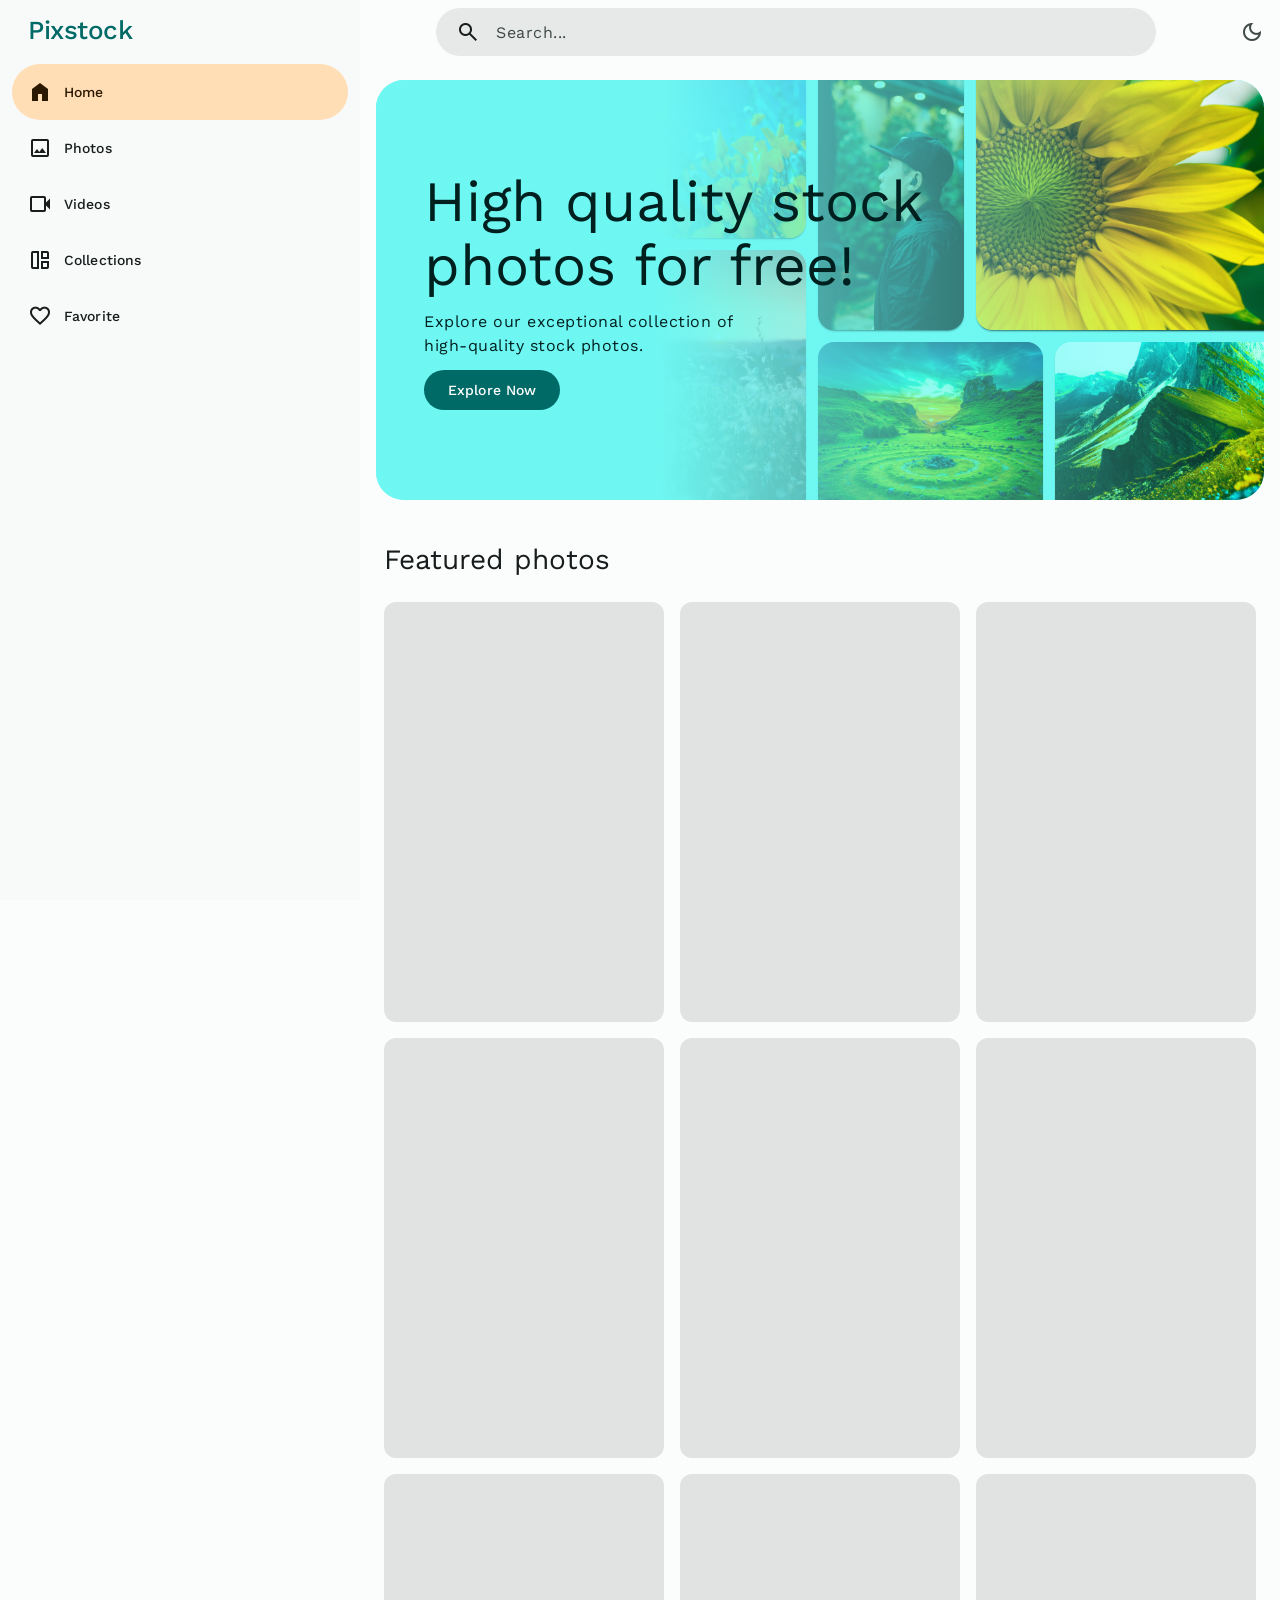
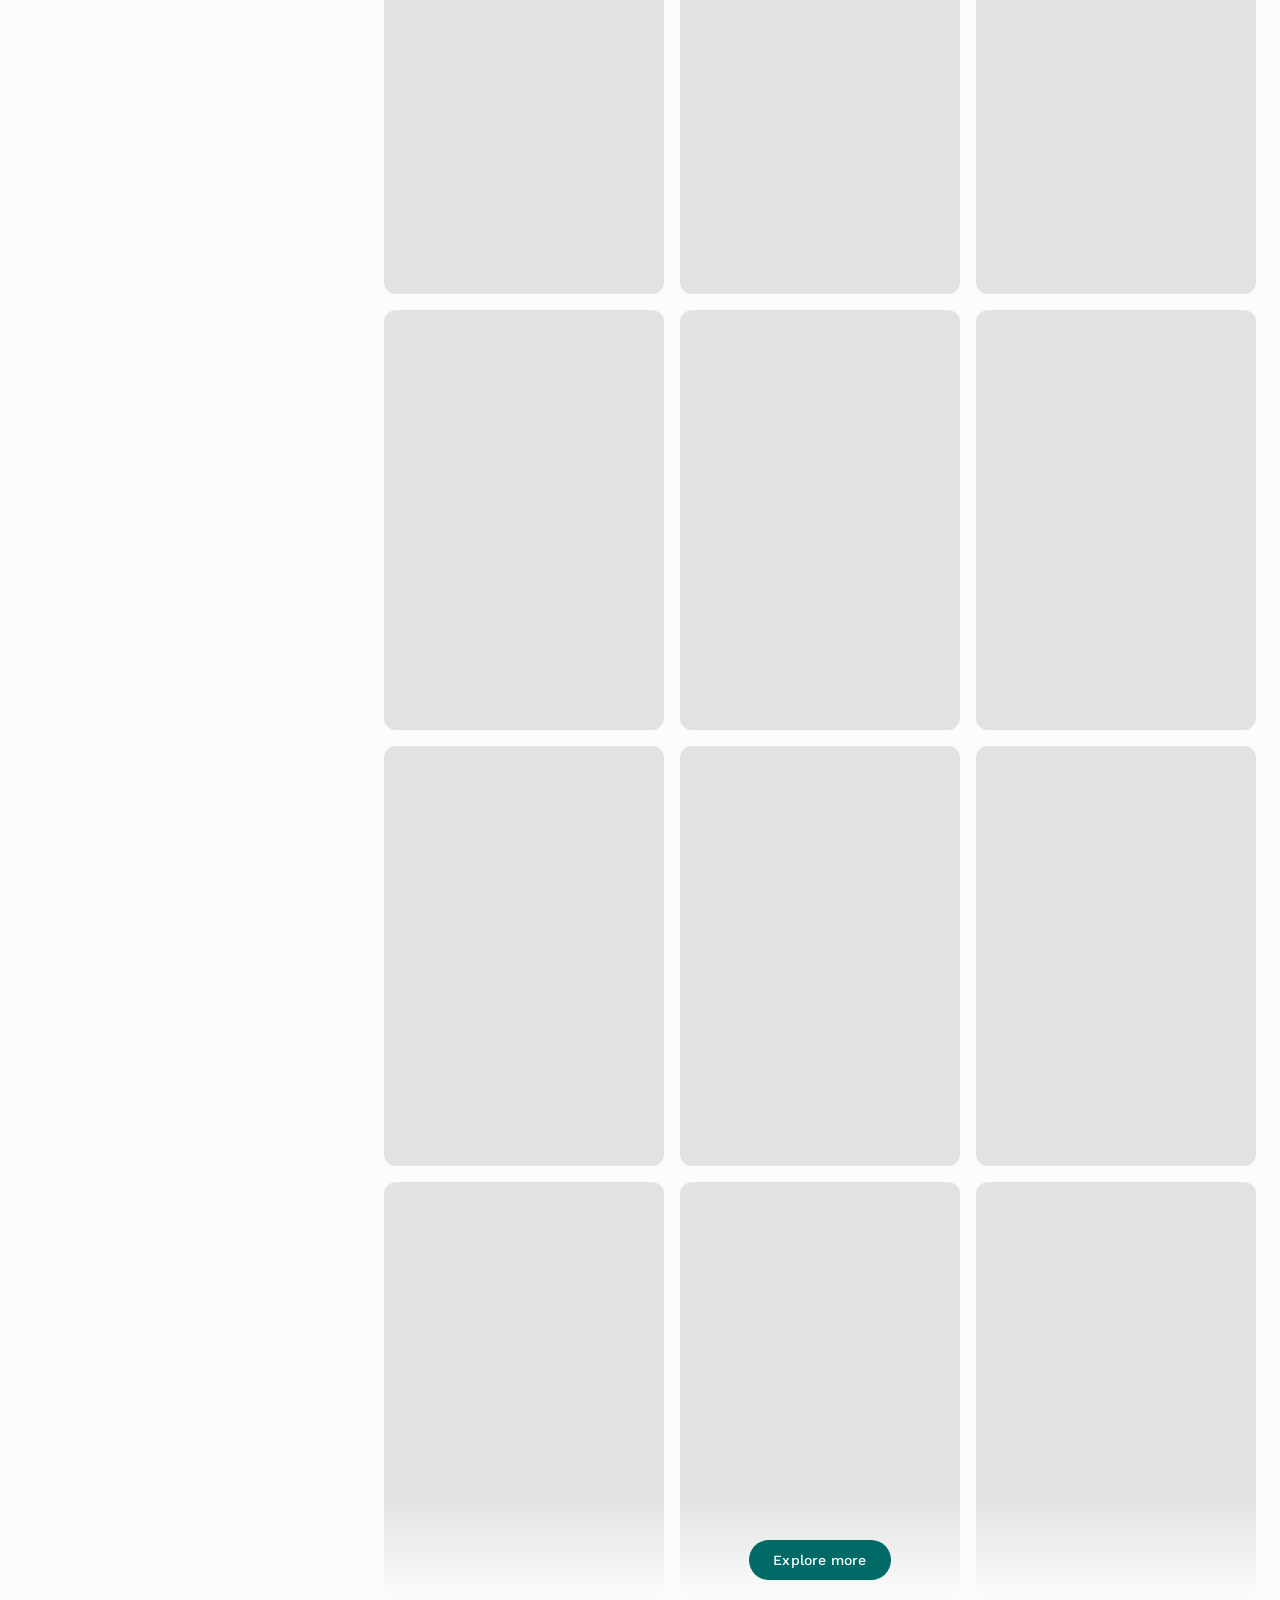
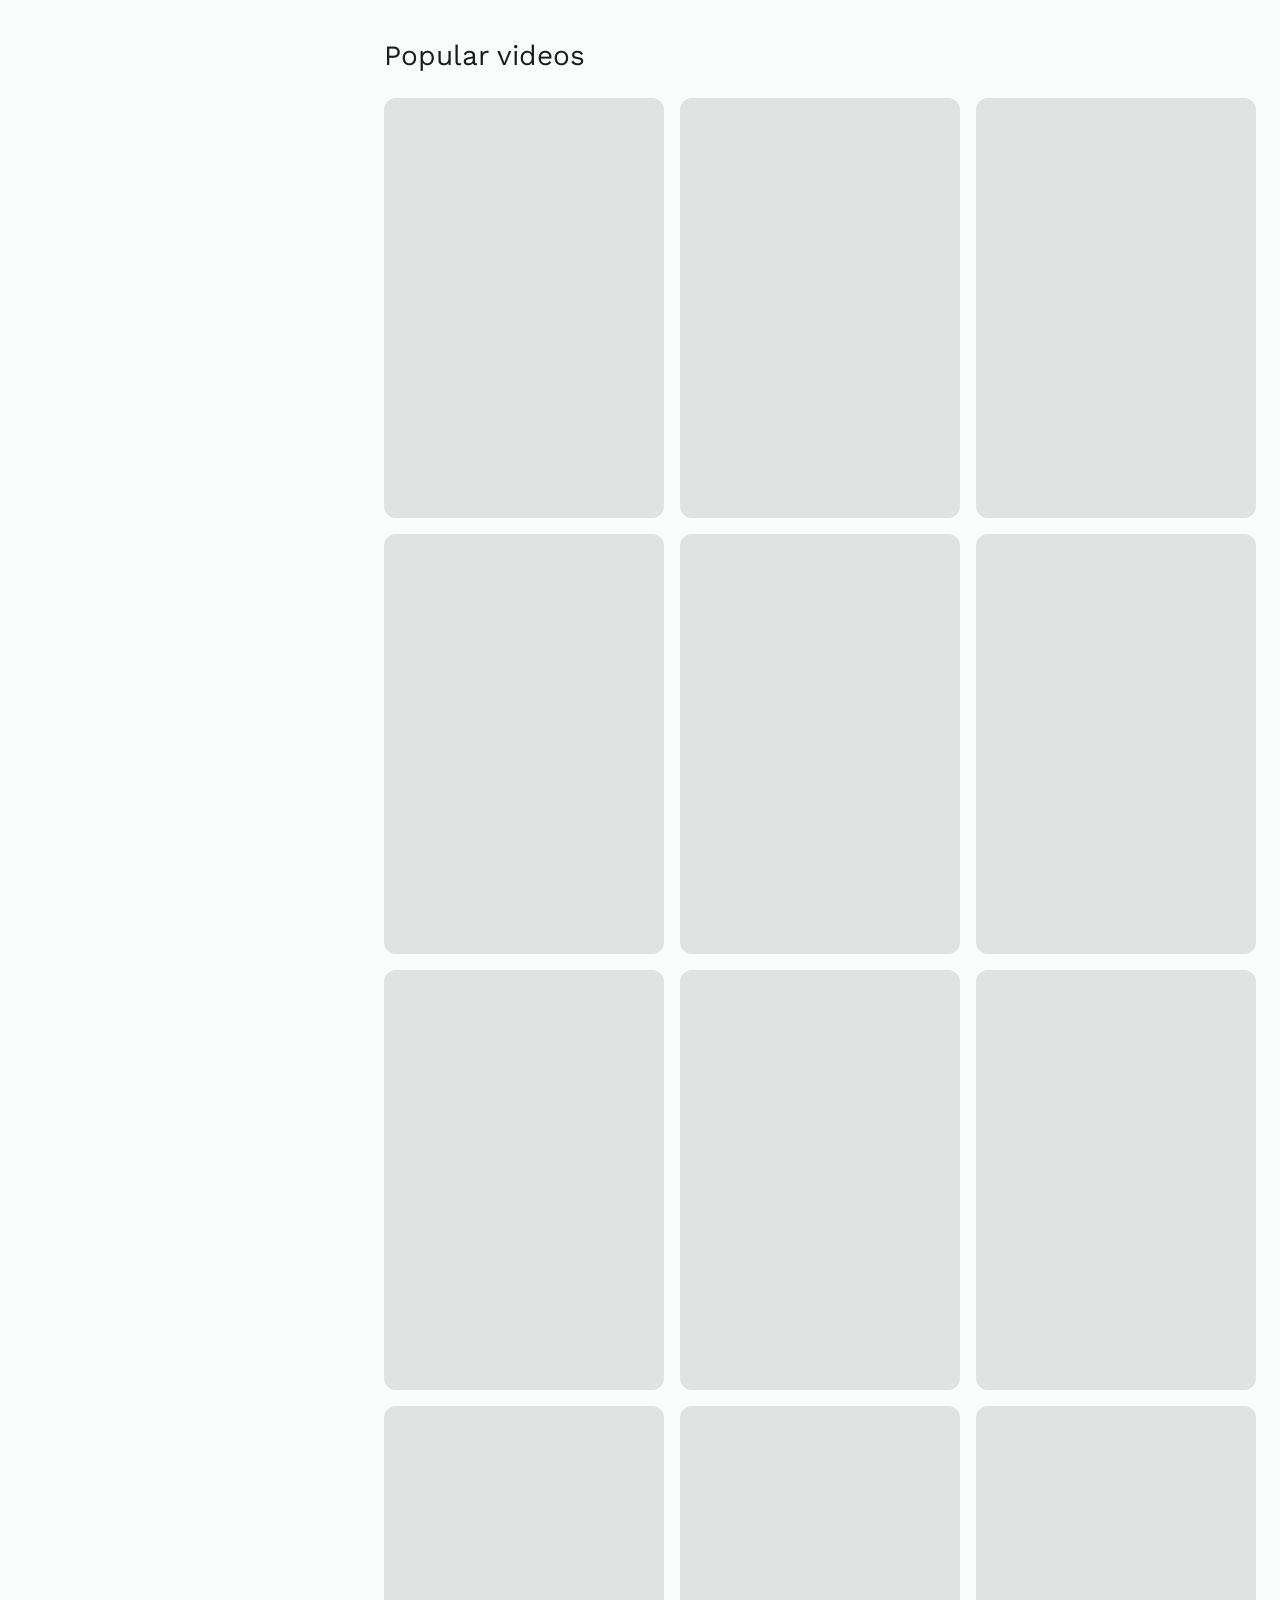
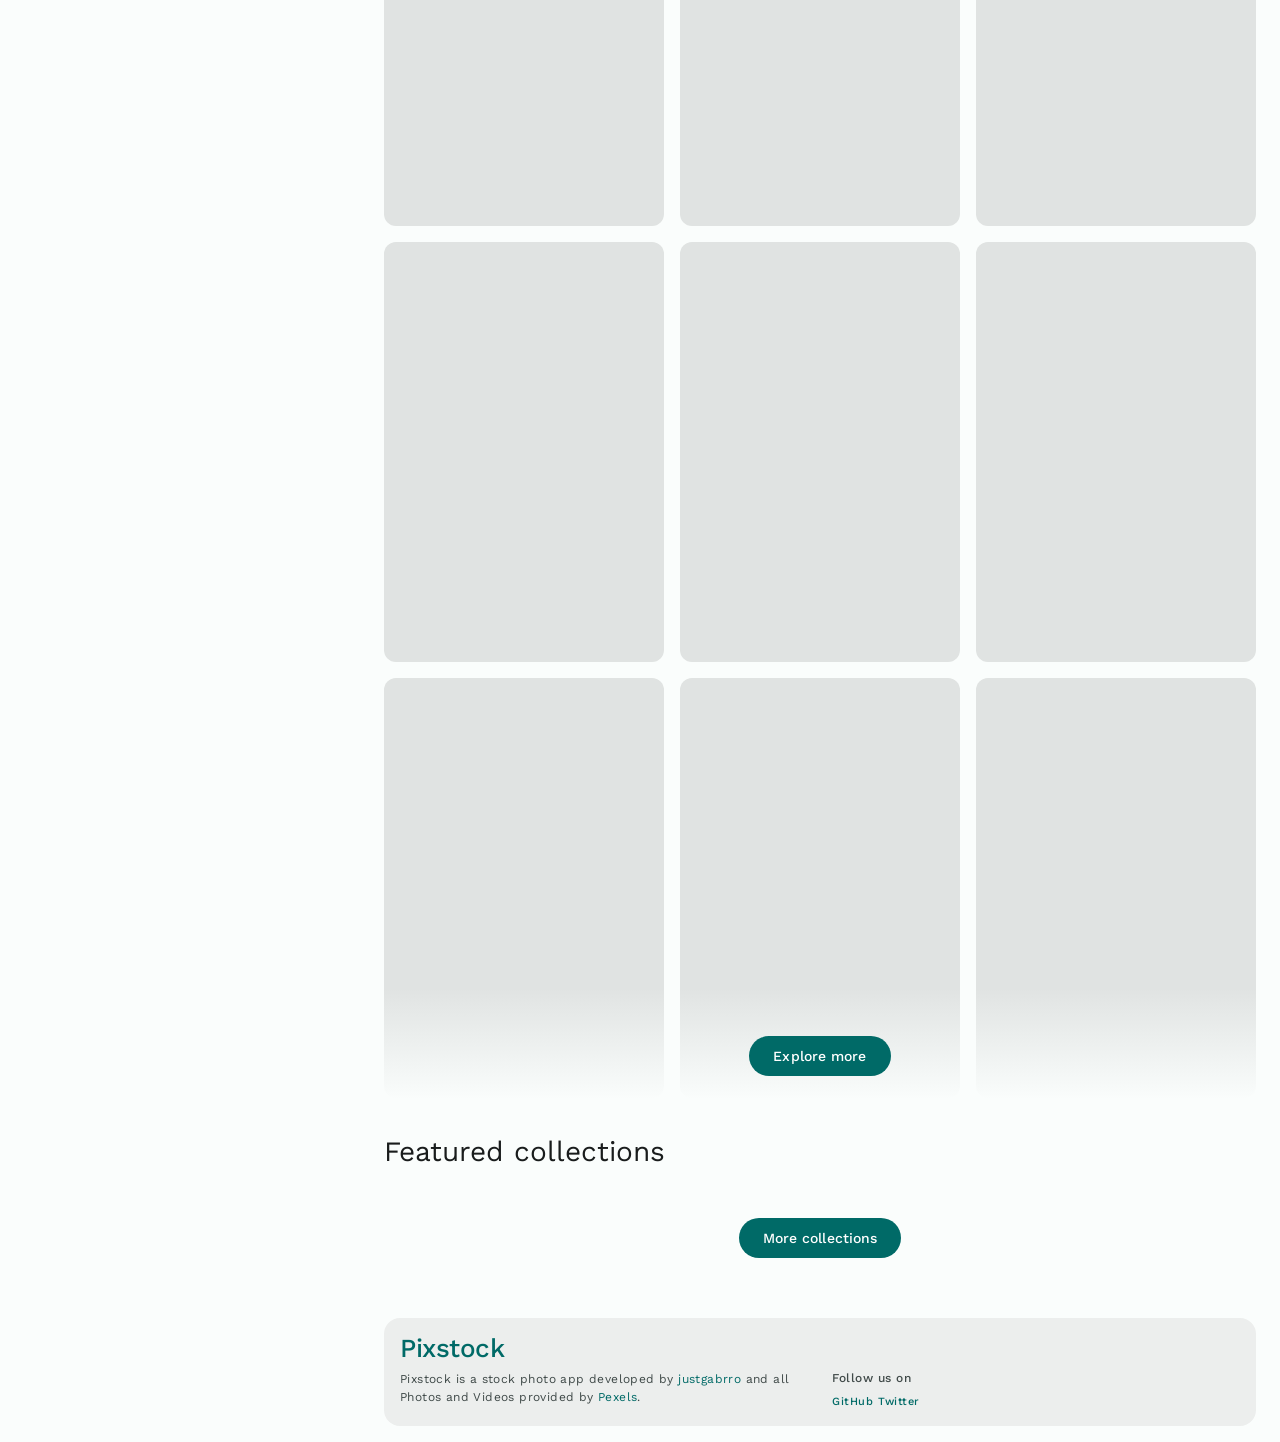
<file: index.html>
<!DOCTYPE html>
<html lang="en" data-theme="light">

<head>
  <meta charset="UTF-8">
  <meta name="viewport" content="width=device-width, initial-scale=1.0">

  <!-- 
    - primary meta tags
  -->
  <title>Pixstock - A large stock library</title>
  <meta name="title" content="Pixstock - A large stock library">
  <meta name="description" content="This is a stock photos app made by justgabrro">

  <!-- 
    - favicon
  -->
  <link rel="shortcut icon" href="./favicon.svg" type="image/svg+xml">

  <!-- 
    - theme js link
  -->
  <script src="./js/theme.js"></script>

  <!-- 
    - google font link
  -->
  <link rel="preconnect" href="https://fonts.googleapis.com">
  <link rel="preconnect" href="https://fonts.gstatic.com" crossorigin>
  <link href="https://fonts.googleapis.com/css2?family=Work+Sans:wght@400;500&display=swap" rel="stylesheet">

  <!-- 
    - material icon link
  -->
  <link rel="stylesheet"
    href="https://fonts.googleapis.com/css2?family=Material+Symbols+Outlined:opsz,wght,FILL,GRAD@24,400,0..1,0" />

  <!-- 
    - custom css link
  -->
  <link rel="stylesheet" href="./css/style.css">

  <!-- 
    - custom js link
  -->
  <script src="./js/global.js" type="module"></script>
  <script src="./js/app.js" type="module"></script>
  <script src="./js/search.js" type="module"></script>

</head>

<body>

  <!-- 
    - #HEADER
  -->

  <header class="top-app-bar" data-header>

    <button class="icon-btn" aria-label="Open menu" data-nav-toggler data-ripple>
      <span class="material-symbols-outlined" aria-hidden="true">menu</span>

      <div class="state-layer"></div>
    </button>

    <a href="/" class="logo">Pixstock</a>

    <div class="search-view" data-search-view>

      <div class="search-bar">

        <button class="icon-btn search-open" aria-label="Close search" data-search-toggler data-ripple>
          <span class="material-symbols-outlined" aria-hidden="true">arrow_back</span>

          <div class="state-layer"></div>
        </button>

        <div class="input-wrapper">
          <span class="material-symbols-outlined leading-icon" aria-hidden="true">search</span>

          <input type="search" name="search" placeholder="Search..." class="input-field body-large" autocomplete="off"
            data-search-field>
        </div>

        <button class="icon-btn" aria-label="Clear search" data-search-clear-btn data-ripple>
          <span class="material-symbols-outlined" aria-hidden="true">close</span>

          <div class="state-layer"></div>
        </button>

        <button class="icon-btn search-btn" aria-label="Submit search" data-search-toggler data-ripple data-search-btn>
          <span class="material-symbols-outlined" aria-hidden="true">search</span>

          <div class="state-layer"></div>
        </button>

        <div class="state-layer"></div>
      </div>

      <div class="search-view-content">

        <div class="btn-group" data-segment="search">

          <button class="btn-segment selected" data-ripple data-segment-btn data-segment-value="photos">
            <span class="material-symbols-outlined" aria-hidden="true">image</span>

            <span class="label-large text">Photos</span>

            <div class="state-layer"></div>
          </button>

          <button class="btn-segment" data-ripple data-segment-btn data-segment-value="videos">
            <span class="material-symbols-outlined" aria-hidden="true">videocam</span>

            <span class="label-large text">Videos</span>

            <div class="state-layer"></div>
          </button>

        </div>

        <div class="divider"></div>

        <div class="list" data-search-list></div>

      </div>

    </div>

    <button class="icon-btn search-open" aria-label="Open search" data-search-toggler data-ripple>
      <span class="material-symbols-outlined" aria-hidden="true">search</span>

      <div class="state-layer"></div>
    </button>

    <button class="icon-btn theme-btn" aria-label="Switch theme" data-theme-toggler data-ripple>
      <span class="material-symbols-outlined dark-icon" aria-hidden="true">dark_mode</span>

      <span class="material-symbols-outlined light-icon" aria-hidden="true">light_mode</span>

      <div class="state-layer"></div>
    </button>

  </header>





  <!-- 
    - #NAVIGATION
  -->

  <nav class="navigation" data-navigation>

    <div class="navigation-header">

      <button class="icon-btn" aria-label="Close menu" data-ripple data-nav-toggler>
        <span class="material-symbols-outlined" aria-hidden="true">arrow_back</span>

        <div class="state-layer"></div>
      </button>

      <a href="/" class="logo">Pixstock</a>

    </div>

    <ul class="drawer-list">

      <li class="drawer-item">

        <a href="/" class="drawer-link active" data-drawer-link>
          <span class="material-symbols-outlined leading-icon" aria-hidden="true">home</span>

          <span class="label-large">Home</span>

          <div class="state-layer"></div>
        </a>

      </li>

      <li class="drawer-item">

        <a href="./pages/photos/photos.html" class="drawer-link" data-drawer-link>
          <span class="material-symbols-outlined leading-icon" aria-hidden="true">image</span>
          <span class="label-large">Photos</span>

          <div class="state-layer"></div>
        </a>

      </li>

      <li class="drawer-item">

        <a href="./pages/videos/videos.html" class="drawer-link" data-drawer-link>
          <span class="material-symbols-outlined leading-icon" aria-hidden="true">videocam</span>

          <span class="label-large">Videos</span>

          <div class="state-layer"></div>
        </a>

      </li>

      <li class="drawer-item">

        <a href="./pages/collections/collection.html" class="drawer-link" data-drawer-link>
          <span class="material-symbols-outlined leading-icon" aria-hidden="true">auto_awesome_mosaic</span>

          <span class="label-large">Collections</span>

          <div class="state-layer"></div>
        </a>

      </li>

      <li class="drawer-item">

        <a href="./pages/favorite/favorite.html" class="drawer-link" data-drawer-link>
          <span class="material-symbols-outlined leading-icon" aria-hidden="true">favorite</span>

          <span class="label-large">Favorite</span>

          <div class="state-layer"></div>
        </a>

      </li>

    </ul>

  </nav>





  <!-- 
    - #SCRIM
  -->

  <div class="scrim" data-scrim data-nav-toggler></div>





  <main class="main">
    <article>

      <!-- 
        - #BANNER
      -->

      <section class="banner" aria-label="Banner">

        <div class="banner-card primary">

          <div class="card-content">

            <h3 class="headline-medium card-title">
              High quality stock photos for free!
            </h3>

            <p class="body-large card-text">
              Explore our exceptional collection of high-quality stock photos.
            </p>

            <a href="./pages/photos/photos.html" class="btn btn-primary" data-ripple>
              <span class="label-large text">Explore Now</span>

              <div class="state-layer"></div>
            </a>

          </div>

          <div class="card-grid">

            <div class="card-banner" style="grid-area: b1; background-image: url(./assets/images/photo-banner-1.jpg)">
            </div>

            <div class="card-banner" style="grid-area: b2; background-image: url(./assets/images/photo-banner-2.jpg)">
            </div>

            <div class="card-banner" style="grid-area: b3; background-image: url(./assets/images/photo-banner-3.jpg)">
            </div>

            <div class="card-banner" style="grid-area: b4; background-image: url(./assets/images/photo-banner-4.jpg)">
            </div>

            <div class="card-banner" style="grid-area: b5; background-image: url(./assets/images/photo-banner-5.jpg)">
            </div>

            <div class="card-banner" style="grid-area: b6; background-image: url(./assets/images/photo-banner-6.jpg)">
            </div>

          </div>

        </div>

        <div class="banner-card secondary">

          <div class="card-content">

            <h3 class="headline-medium card-title">
              Top rated stock Videos for free!
            </h3>

            <p class="body-large card-text">
              Our curated selection videos is sure to inspire and captivate.
            </p>

            <a href="./pages/videos/videos.html" class="btn btn-secondary" data-ripple>
              <span class="label-large text">Explore Now</span>

              <div class="state-layer"></div>
            </a>

          </div>

          <div class="card-grid">

            <div class="card-banner" style="grid-area: b1">
              <video class="video" width="360" height="420" loading="lazy" autoplay muted loop>
                <source src="./assets/videos/video-banner-1.mp4" type="video/mp4">
              </video>
            </div>

            <div class="card-banner" style="grid-area: b2">
              <video class="video" width="360" height="640" loading="lazy" autoplay muted loop>
                <source src="./assets/videos/video-banner-2.mp4" type="video/mp4">
              </video>
            </div>

            <div class="card-banner" style="grid-area: b3">
              <video class="video" width="480" height="360" loading="lazy" autoplay muted loop>
                <source src="./assets/videos/video-banner-3.mp4" type="video/mp4">
              </video>
            </div>

            <div class="card-banner" style="grid-area: b4">
              <video class="video" width="360" height="640" loading="lazy" autoplay muted loop>
                <source src="./assets/videos/video-banner-4.mp4" type="video/mp4">
              </video>
            </div>

            <div class="card-banner" style="grid-area: b5">
              <video class="video" width="640" height="360" loading="lazy" autoplay muted loop>
                <source src="./assets/videos/video-banner-5.mp4" type="video/mp4">
              </video>
            </div>

            <div class="card-banner" style="grid-area: b6">
              <video class="video" width="480" height="360" loading="lazy" autoplay muted loop>
                <source src="./assets/videos/video-banner-6.mp4" type="video/mp4">
              </video>
            </div>

          </div>

        </div>

        <div class="banner-card tertiary">

          <div class="card-content">

            <h3 class="headline-medium card-title">
              Best collections with best medias!
            </h3>

            <p class="body-large card-text">
              Discover a treasure trove of stunning images, captivating videos.
            </p>

            <a href="./pages/collections/collection.html" class="btn btn-tertiary" data-ripple>
              <span class="label-large text">Explore Now</span>

              <div class="state-layer"></div>
            </a>

          </div>

          <div class="card-grid">

            <div class="card-banner"
              style="grid-area: b1; background-image: url(./assets/images/collection-banner-1.jpg)">
            </div>

            <div class="card-banner" style="grid-area: b2">
              <video class="video" width="360" height="420" loading="lazy" autoplay muted loop>
                <source src="./assets/videos/collection-banner-2.mp4" type="video/mp4">
              </video>
            </div>

            <div class="card-banner"
              style="grid-area: b3; background-image: url(./assets/images/collection-banner-3.jpg)">
            </div>

            <div class="card-banner"
              style="grid-area: b4; background-image: url(./assets/images/collection-banner-4.jpg)">
            </div>

            <div class="card-banner" style="grid-area: b5">
              <video class="video" width="640" height="360" loading="lazy" autoplay muted loop>
                <source src="./assets/videos/collection-banner-5.mp4" type="video/mp4">
              </video>
            </div>

            <div class="card-banner" style="grid-area: b6">
              <video class="video" width="640" height="338" loading="lazy" autoplay muted loop>
                <source src="./assets/videos/collection-banner-6.mp4" type="video/mp4">
              </video>
            </div>

          </div>

        </div>

      </section>





      <!-- 
        - #FEATURED PHOTOS
      -->

      <section class="section featured-photo" aria-labelledby="featured-label">
        <div class="container">

          <h2 class="title-large section-title" id="featured-label">Featured photos</h2>

          <div class="media-grid" data-photo-grid></div>

          <div class="overlay-btn">
            <a href="./pages/photos/photos.html" class="btn btn-primary" data-ripple>
              <span class="label-large text">Explore more</span>

              <div class="state-layer"></div>
            </a>
          </div>

        </div>
      </section>





      <!-- 
        - #POPULAR VIDEOS
      -->

      <section class="section popular-video" aria-labelledby="popular-video-label">
        <div class="container">

          <h2 class="title-large section-title" id="popular-video-label">Popular videos</h2>

          <div class="media-grid" data-video-grid></div>

          <div class="overlay-btn">
            <a href="./pages/videos/videos.html" class="btn btn-primary" data-ripple>
              <span class="label-large text">Explore more</span>

              <div class="state-layer"></div>
            </a>
          </div>

        </div>
      </section>





      <!-- 
        - #COLLECTION
      -->

      <section class="section collection" aria-labelledby="collection-label">
        <div class="container">

          <h2 class="title-large section-title" id="collection-label">Featured collections</h2>

          <div class="collection-grid" data-collection-grid></div>

          <a href="./pages/collections/collection.html" class="btn btn-primary" data-ripple>
            <span class="label-large text">More collections</span>

            <div class="state-layer"></div>
          </a>

        </div>
      </section>

    </article>
  </main>





  <!-- 
    - #FOOTER
  -->

  <footer class="footer">
    <div class="container">

      <div class="footer-card">

        <div class="col">
          <a href="/" class="logo">Pixstock</a>

          <p class="text body-small">
            Pixstock is a stock photo app developed by <span class="color-primary">justgabrro</span> and all Photos
            and Videos provided by <a href="https://pexels.com" target="_blank" class="color-primary">Pexels</a>.
          </p>
        </div>

        <div class="col">

          <p class="title label-medium">Follow us on</p>

          <div class="social-list">

            <a href="https://github.com/JustGabrro" target="_blank" class="label-small color-primary">GitHub</a>

            <a href="https://x.com/JGabrro69833" target="_blank" class="label-small color-primary">Twitter</a>

          </div>

        </div>

      </div>

    </div>
  </footer>


</body>

</html>
</file>
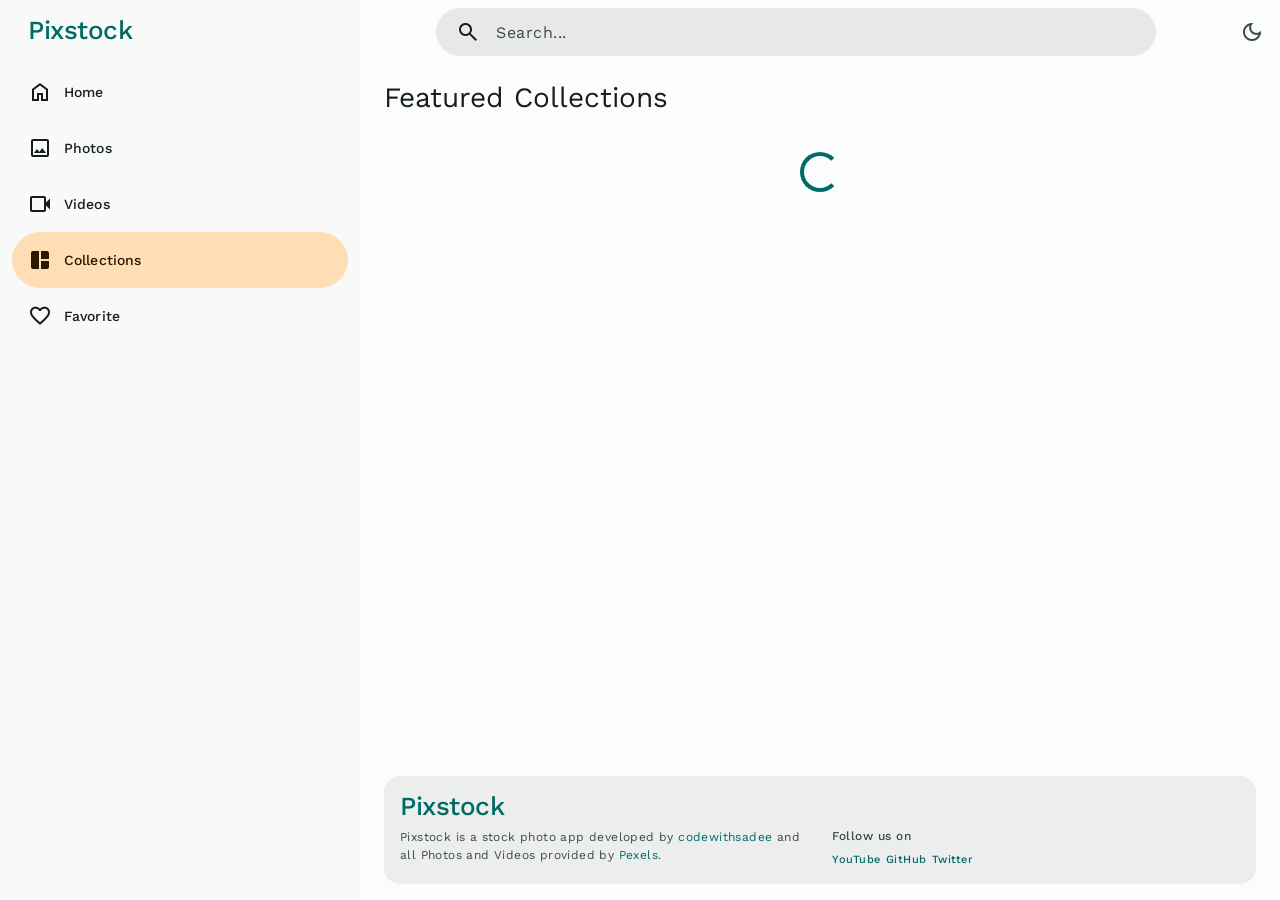
<file: pages/collections/collection.html>
<!DOCTYPE html>
<html lang="en" data-theme="light">

<head>
  <meta charset="UTF-8">
  <meta name="viewport" content="width=device-width, initial-scale=1.0">

  <!-- 
    - primary meta tags
  -->
  <title>Featured collections - Pixstock</title>
  <meta name="title" content="Featured collections - Pixstock">
  <meta name="description" content="This is a stock photos app made by codewithsadee">

  <!-- 
    - favicon
  -->
  <link rel="shortcut icon" href="../../favicon.svg" type="image/svg+xml">

  <!-- 
    - theme js link
  -->
  <script src="../../js/theme.js"></script>

  <!-- 
    - google font link
  -->
  <link rel="preconnect" href="https://fonts.googleapis.com">
  <link rel="preconnect" href="https://fonts.gstatic.com" crossorigin>
  <link href="https://fonts.googleapis.com/css2?family=Work+Sans:wght@400;500&display=swap" rel="stylesheet">

  <!-- 
    - material icon link
  -->
  <link rel="stylesheet"
    href="https://fonts.googleapis.com/css2?family=Material+Symbols+Outlined:opsz,wght,FILL,GRAD@24,400,0..1,0" />

  <!-- 
    - custom css link
  -->
  <link rel="stylesheet" href="../../css/style.css">

  <!-- 
    - custom js link
  -->
  <script src="../../js/global.js" type="module"></script>
  <script src="../../js/search.js" type="module"></script>
  <script src="./collection.js" type="module"></script>

</head>

<body>

  <!-- 
    - #HEADER
  -->

  <header class="top-app-bar" data-header>

    <button class="icon-btn" aria-label="Open menu" data-nav-toggler data-ripple>
      <span class="material-symbols-outlined" aria-hidden="true">menu</span>

      <div class="state-layer"></div>
    </button>

    <a href="/" class="logo">Pixstock</a>

    <div class="search-view" data-search-view>

      <div class="search-bar">

        <button class="icon-btn search-open" aria-label="Close search" data-search-toggler data-ripple>
          <span class="material-symbols-outlined" aria-hidden="true">arrow_back</span>

          <div class="state-layer"></div>
        </button>

        <div class="input-wrapper">
          <span class="material-symbols-outlined leading-icon" aria-hidden="true">search</span>

          <input type="search" name="search" placeholder="Search..." class="input-field body-large" autocomplete="off"
            data-search-field>
        </div>

        <button class="icon-btn" aria-label="Clear search" data-search-clear-btn data-ripple>
          <span class="material-symbols-outlined" aria-hidden="true">close</span>

          <div class="state-layer"></div>
        </button>

        <button class="icon-btn search-btn" aria-label="Submit search" data-search-toggler data-ripple data-search-btn>
          <span class="material-symbols-outlined" aria-hidden="true">search</span>

          <div class="state-layer"></div>
        </button>

        <div class="state-layer"></div>
      </div>

      <div class="search-view-content">

        <div class="btn-group" data-segment="search">

          <button class="btn-segment selected" data-ripple data-segment-btn data-segment-value="photos">
            <span class="material-symbols-outlined" aria-hidden="true">image</span>

            <span class="label-large text">Photos</span>

            <div class="state-layer"></div>
          </button>

          <button class="btn-segment" data-ripple data-segment-btn data-segment-value="videos">
            <span class="material-symbols-outlined" aria-hidden="true">videocam</span>

            <span class="label-large text">Videos</span>

            <div class="state-layer"></div>
          </button>

        </div>

        <div class="divider"></div>

        <div class="list" data-search-list></div>

      </div>

    </div>

    <button class="icon-btn search-open" aria-label="Open search" data-search-toggler data-ripple>
      <span class="material-symbols-outlined" aria-hidden="true">search</span>

      <div class="state-layer"></div>
    </button>

    <button class="icon-btn theme-btn" aria-label="Switch theme" data-theme-toggler data-ripple>
      <span class="material-symbols-outlined dark-icon" aria-hidden="true">dark_mode</span>

      <span class="material-symbols-outlined light-icon" aria-hidden="true">light_mode</span>

      <div class="state-layer"></div>
    </button>

  </header>





  <!-- 
    - #NAVIGATION
  -->

  <nav class="navigation" data-navigation>

    <div class="navigation-header">

      <button class="icon-btn" aria-label="Close menu" data-ripple data-nav-toggler>
        <span class="material-symbols-outlined" aria-hidden="true">arrow_back</span>

        <div class="state-layer"></div>
      </button>

      <a href="/" class="logo">Pixstock</a>

    </div>

    <ul class="drawer-list">

      <li class="drawer-item">

        <a href="/" class="drawer-link" data-drawer-link>
          <span class="material-symbols-outlined leading-icon" aria-hidden="true">home</span>

          <span class="label-large">Home</span>

          <div class="state-layer"></div>
        </a>

      </li>

      <li class="drawer-item">

        <a href="../photos/photos.html" class="drawer-link" data-drawer-link>
          <span class="material-symbols-outlined leading-icon" aria-hidden="true">image</span>

          <span class="label-large">Photos</span>

          <div class="state-layer"></div>
        </a>

      </li>

      <li class="drawer-item">

        <a href="../videos/videos.html" class="drawer-link" data-drawer-link>
          <span class="material-symbols-outlined leading-icon" aria-hidden="true">videocam</span>

          <span class="label-large">Videos</span>

          <div class="state-layer"></div>
        </a>

      </li>

      <li class="drawer-item">

        <a href="./collection.html" class="drawer-link active" data-drawer-link>
          <span class="material-symbols-outlined leading-icon" aria-hidden="true">auto_awesome_mosaic</span>

          <span class="label-large">Collections</span>

          <div class="state-layer"></div>
        </a>

      </li>

      <li class="drawer-item">

        <a href="../favorite/favorite.html" class="drawer-link" data-drawer-link>
          <span class="material-symbols-outlined leading-icon" aria-hidden="true">favorite</span>

          <span class="label-large">Favorite</span>

          <div class="state-layer"></div>
        </a>

      </li>

    </ul>

  </nav>





  <!-- 
    - #SCRIM
  -->

  <div class="scrim" data-scrim data-nav-toggler></div>





  <main class="main">
    <article class="container">

      <h2 class="page-title title-large" data-title>Featured collections</h2>

      <div class="collection-grid" data-collection-grid></div>

      <div class="load-more" data-loader role="progressbar"></div>

    </article>
  </main>





  <!-- 
    - #FOOTER
  -->

  <footer class="footer">
    <div class="container">

      <div class="footer-card">

        <div class="col">
          <a href="/" class="logo">Pixstock</a>

          <p class="text body-small">
            Pixstock is a stock photo app developed by <span class="color-primary">codewithsadee</span> and all Photos
            and Videos provided by <a href="https://pexels.com" target="_blank" class="color-primary">Pexels</a>.
          </p>
        </div>

        <div class="col">

          <p class="title label-medium">Follow us on</p>

          <div class="social-list">

            <a href="https://youtube.com/@codewithsadee" target="_blank" class="label-small color-primary">YouTube</a>

            <a href="https://github.com/@codewithsadee" target="_blank" class="label-small color-primary">GitHub</a>

            <a href="https://twitter.com/@codewithsadee" target="_blank" class="label-small color-primary">Twitter</a>

          </div>

        </div>

      </div>

    </div>
  </footer>


</body>

</html>
</file>
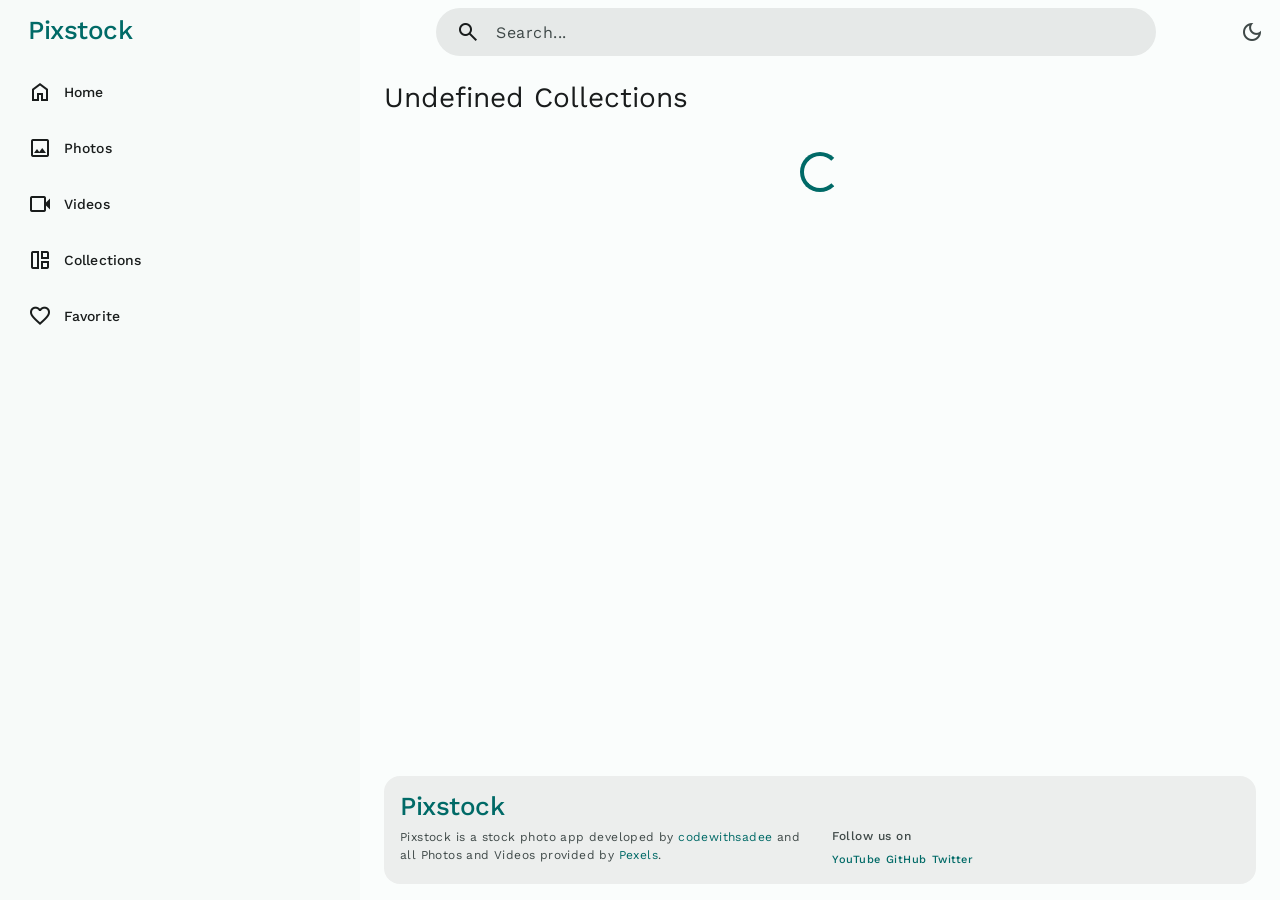
<file: pages/collections/collection_detail.html>
<!DOCTYPE html>
<html lang="en" data-theme="light">

<head>
  <meta charset="UTF-8">
  <meta name="viewport" content="width=device-width, initial-scale=1.0">

  <!-- 
    - primary meta tags
  -->
  <title>Collection detail - Pixstock</title>
  <meta name="title" content="Collection detail - Pixstock">
  <meta name="description" content="This is a stock photos app made by codewithsadee">

  <!-- 
    - favicon
  -->
  <link rel="shortcut icon" href="../../favicon.svg" type="image/svg+xml">

  <!-- 
    - theme js link
  -->
  <script src="../../js/theme.js"></script>

  <!-- 
    - google font link
  -->
  <link rel="preconnect" href="https://fonts.googleapis.com">
  <link rel="preconnect" href="https://fonts.gstatic.com" crossorigin>
  <link href="https://fonts.googleapis.com/css2?family=Work+Sans:wght@400;500&display=swap" rel="stylesheet">

  <!-- 
    - material icon link
  -->
  <link rel="stylesheet"
    href="https://fonts.googleapis.com/css2?family=Material+Symbols+Outlined:opsz,wght,FILL,GRAD@24,400,0..1,0" />

  <!-- 
    - custom css link
  -->
  <link rel="stylesheet" href="../../css/style.css">

  <!-- 
    - custom js link
  -->
  <script src="../../js/global.js" type="module"></script>
  <script src="../../js/search.js" type="module"></script>
  <script src="./collection_detail.js" type="module"></script>

</head>

<body>

  <!-- 
    - #HEADER
  -->

  <header class="top-app-bar" data-header>

    <button class="icon-btn" aria-label="Open menu" data-nav-toggler data-ripple>
      <span class="material-symbols-outlined" aria-hidden="true">menu</span>

      <div class="state-layer"></div>
    </button>

    <a href="/" class="logo">Pixstock</a>

    <div class="search-view" data-search-view>

      <div class="search-bar">

        <button class="icon-btn search-open" aria-label="Close search" data-search-toggler data-ripple>
          <span class="material-symbols-outlined" aria-hidden="true">arrow_back</span>

          <div class="state-layer"></div>
        </button>

        <div class="input-wrapper">
          <span class="material-symbols-outlined leading-icon" aria-hidden="true">search</span>

          <input type="search" name="search" placeholder="Search..." class="input-field body-large" autocomplete="off"
            data-search-field>
        </div>

        <button class="icon-btn" aria-label="Clear search" data-search-clear-btn data-ripple>
          <span class="material-symbols-outlined" aria-hidden="true">close</span>

          <div class="state-layer"></div>
        </button>

        <button class="icon-btn search-btn" aria-label="Submit search" data-search-toggler data-ripple data-search-btn>
          <span class="material-symbols-outlined" aria-hidden="true">search</span>

          <div class="state-layer"></div>
        </button>

        <div class="state-layer"></div>
      </div>

      <div class="search-view-content">

        <div class="btn-group" data-segment="search">

          <button class="btn-segment selected" data-ripple data-segment-btn data-segment-value="photos">
            <span class="material-symbols-outlined" aria-hidden="true">image</span>

            <span class="label-large text">Photos</span>

            <div class="state-layer"></div>
          </button>

          <button class="btn-segment" data-ripple data-segment-btn data-segment-value="videos">
            <span class="material-symbols-outlined" aria-hidden="true">videocam</span>

            <span class="label-large text">Videos</span>

            <div class="state-layer"></div>
          </button>

        </div>

        <div class="divider"></div>

        <div class="list" data-search-list></div>

      </div>

    </div>

    <button class="icon-btn search-open" aria-label="Open search" data-search-toggler data-ripple>
      <span class="material-symbols-outlined" aria-hidden="true">search</span>

      <div class="state-layer"></div>
    </button>

    <button class="icon-btn theme-btn" aria-label="Switch theme" data-theme-toggler data-ripple>
      <span class="material-symbols-outlined dark-icon" aria-hidden="true">dark_mode</span>

      <span class="material-symbols-outlined light-icon" aria-hidden="true">light_mode</span>

      <div class="state-layer"></div>
    </button>

  </header>





  <!-- 
    - #NAVIGATION
  -->

  <nav class="navigation" data-navigation>

    <div class="navigation-header">

      <button class="icon-btn" aria-label="Close menu" data-ripple data-nav-toggler>
        <span class="material-symbols-outlined" aria-hidden="true">arrow_back</span>

        <div class="state-layer"></div>
      </button>

      <a href="/" class="logo">Pixstock</a>

    </div>

    <ul class="drawer-list">

      <li class="drawer-item">

        <a href="/" class="drawer-link" data-drawer-link>
          <span class="material-symbols-outlined leading-icon" aria-hidden="true">home</span>

          <span class="label-large">Home</span>

          <div class="state-layer"></div>
        </a>

      </li>

      <li class="drawer-item">

        <a href="../photos/photos.html" class="drawer-link" data-drawer-link>
          <span class="material-symbols-outlined leading-icon" aria-hidden="true">image</span>

          <span class="label-large">Photos</span>

          <div class="state-layer"></div>
        </a>

      </li>

      <li class="drawer-item">

        <a href="../videos/videos.html" class="drawer-link" data-drawer-link>
          <span class="material-symbols-outlined leading-icon" aria-hidden="true">videocam</span>

          <span class="label-large">Videos</span>

          <div class="state-layer"></div>
        </a>

      </li>

      <li class="drawer-item">

        <a href="./collection.html" class="drawer-link" data-drawer-link>
          <span class="material-symbols-outlined leading-icon" aria-hidden="true">auto_awesome_mosaic</span>

          <span class="label-large">Collections</span>

          <div class="state-layer"></div>
        </a>

      </li>

      <li class="drawer-item">

        <a href="../favorite/favorite.html" class="drawer-link" data-drawer-link>
          <span class="material-symbols-outlined leading-icon" aria-hidden="true">favorite</span>

          <span class="label-large">Favorite</span>

          <div class="state-layer"></div>
        </a>

      </li>

    </ul>

  </nav>





  <!-- 
    - #SCRIM
  -->

  <div class="scrim" data-scrim data-nav-toggler></div>





  <main class="main">
    <article class="container">

      <h2 class="page-title title-large" data-title>Collection detail</h2>

      <div class="media-grid" data-collection-grid></div>

      <div class="load-more" data-loader role="progressbar"></div>

    </article>
  </main>





  <!-- 
    - #FOOTER
  -->

  <footer class="footer">
    <div class="container">

      <div class="footer-card">

        <div class="col">
          <a href="/" class="logo">Pixstock</a>

          <p class="text body-small">
            Pixstock is a stock photo app developed by <span class="color-primary">codewithsadee</span> and all Photos
            and Videos provided by <a href="https://pexels.com" target="_blank" class="color-primary">Pexels</a>.
          </p>
        </div>

        <div class="col">

          <p class="title label-medium">Follow us on</p>

          <div class="social-list">

            <a href="https://youtube.com/@codewithsadee" target="_blank" class="label-small color-primary">YouTube</a>

            <a href="https://github.com/@codewithsadee" target="_blank" class="label-small color-primary">GitHub</a>

            <a href="https://twitter.com/@codewithsadee" target="_blank" class="label-small color-primary">Twitter</a>

          </div>

        </div>

      </div>

    </div>
  </footer>


</body>

</html>
</file>
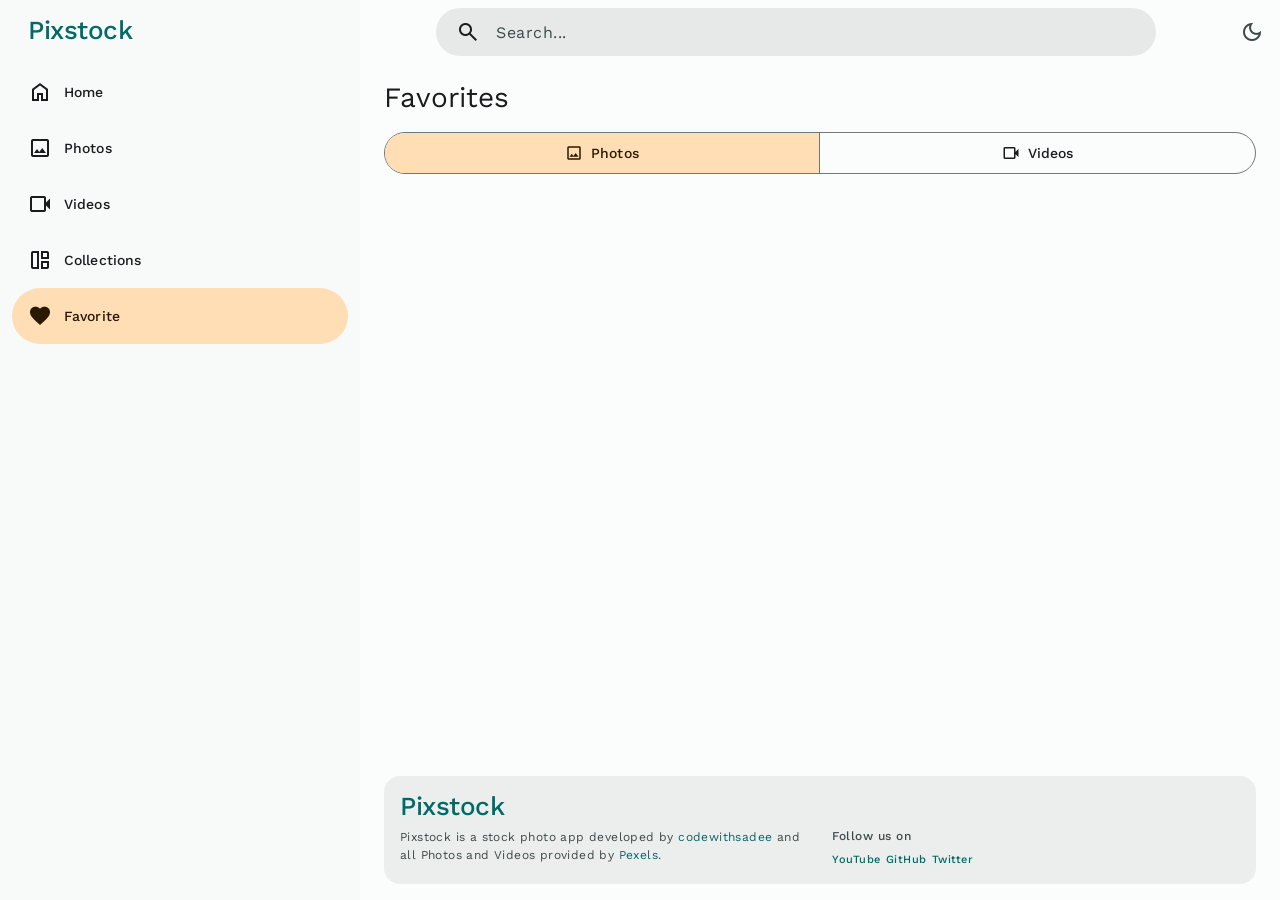
<file: pages/favorite/favorite.html>
<!DOCTYPE html>
<html lang="en" data-theme="light">

<head>
  <meta charset="UTF-8">
  <meta name="viewport" content="width=device-width, initial-scale=1.0">

  <!-- 
    - primary meta tags
  -->
  <title>Favorites - Pixstock</title>
  <meta name="title" content="Favorites - Pixstock">
  <meta name="description" content="This is a stock photos app made by codewithsadee">

  <!-- 
    - favicon
  -->
  <link rel="shortcut icon" href="../../favicon.svg" type="image/svg+xml">

  <!-- 
    - theme js link
  -->
  <script src="../../js/theme.js"></script>

  <!-- 
    - google font link
  -->
  <link rel="preconnect" href="https://fonts.googleapis.com">
  <link rel="preconnect" href="https://fonts.gstatic.com" crossorigin>
  <link href="https://fonts.googleapis.com/css2?family=Work+Sans:wght@400;500&display=swap" rel="stylesheet">

  <!-- 
    - material icon link
  -->
  <link rel="stylesheet"
    href="https://fonts.googleapis.com/css2?family=Material+Symbols+Outlined:opsz,wght,FILL,GRAD@24,400,0..1,0" />

  <!-- 
    - custom css link
  -->
  <link rel="stylesheet" href="../../css/style.css">

  <!-- 
    - custom js link
  -->
  <script src="../../js/global.js" type="module"></script>
  <script src="../../js/search.js" type="module"></script>
  <script src="./favorite.js" type="module"></script>

</head>

<body>

  <!-- 
    - #HEADER
  -->

  <header class="top-app-bar" data-header>

    <button class="icon-btn" aria-label="Open menu" data-nav-toggler data-ripple>
      <span class="material-symbols-outlined" aria-hidden="true">menu</span>

      <div class="state-layer"></div>
    </button>

    <a href="/" class="logo">Pixstock</a>

    <div class="search-view" data-search-view>

      <div class="search-bar">

        <button class="icon-btn search-open" aria-label="Close search" data-search-toggler data-ripple>
          <span class="material-symbols-outlined" aria-hidden="true">arrow_back</span>

          <div class="state-layer"></div>
        </button>

        <div class="input-wrapper">
          <span class="material-symbols-outlined leading-icon" aria-hidden="true">search</span>

          <input type="search" name="search" placeholder="Search..." class="input-field body-large" autocomplete="off"
            data-search-field>
        </div>

        <button class="icon-btn" aria-label="Clear search" data-search-clear-btn data-ripple>
          <span class="material-symbols-outlined" aria-hidden="true">close</span>

          <div class="state-layer"></div>
        </button>

        <button class="icon-btn search-btn" aria-label="Submit search" data-search-toggler data-ripple data-search-btn>
          <span class="material-symbols-outlined" aria-hidden="true">search</span>

          <div class="state-layer"></div>
        </button>

        <div class="state-layer"></div>
      </div>

      <div class="search-view-content">

        <div class="btn-group" data-segment="search">

          <button class="btn-segment selected" data-ripple data-segment-btn data-segment-value="photos">
            <span class="material-symbols-outlined" aria-hidden="true">image</span>

            <span class="label-large text">Photos</span>

            <div class="state-layer"></div>
          </button>

          <button class="btn-segment" data-ripple data-segment-btn data-segment-value="videos">
            <span class="material-symbols-outlined" aria-hidden="true">videocam</span>

            <span class="label-large text">Videos</span>

            <div class="state-layer"></div>
          </button>

        </div>

        <div class="divider"></div>

        <div class="list" data-search-list></div>

      </div>

    </div>

    <button class="icon-btn search-open" aria-label="Open search" data-search-toggler data-ripple>
      <span class="material-symbols-outlined" aria-hidden="true">search</span>

      <div class="state-layer"></div>
    </button>

    <button class="icon-btn theme-btn" aria-label="Switch theme" data-theme-toggler data-ripple>
      <span class="material-symbols-outlined dark-icon" aria-hidden="true">dark_mode</span>

      <span class="material-symbols-outlined light-icon" aria-hidden="true">light_mode</span>

      <div class="state-layer"></div>
    </button>

  </header>





  <!-- 
    - #NAVIGATION
  -->

  <nav class="navigation" data-navigation>

    <div class="navigation-header">

      <button class="icon-btn" aria-label="Close menu" data-ripple data-nav-toggler>
        <span class="material-symbols-outlined" aria-hidden="true">arrow_back</span>

        <div class="state-layer"></div>
      </button>

      <a href="/" class="logo">Pixstock</a>

    </div>

    <ul class="drawer-list">

      <li class="drawer-item">

        <a href="/" class="drawer-link" data-drawer-link>
          <span class="material-symbols-outlined leading-icon" aria-hidden="true">home</span>

          <span class="label-large">Home</span>

          <div class="state-layer"></div>
        </a>

      </li>

      <li class="drawer-item">

        <a href="../photos/photos.html" class="drawer-link" data-drawer-link>
          <span class="material-symbols-outlined leading-icon" aria-hidden="true">image</span>

          <span class="label-large">Photos</span>

          <div class="state-layer"></div>
        </a>

      </li>

      <li class="drawer-item">

        <a href="../videos/videos.html" class="drawer-link" data-drawer-link>
          <span class="material-symbols-outlined leading-icon" aria-hidden="true">videocam</span>

          <span class="label-large">Videos</span>

          <div class="state-layer"></div>
        </a>

      </li>

      <li class="drawer-item">

        <a href="../collections/collection.html" class="drawer-link" data-drawer-link>
          <span class="material-symbols-outlined leading-icon" aria-hidden="true">auto_awesome_mosaic</span>

          <span class="label-large">Collections</span>

          <div class="state-layer"></div>
        </a>

      </li>

      <li class="drawer-item">

        <a href="./favorite.html" class="drawer-link active" data-drawer-link>
          <span class="material-symbols-outlined leading-icon" aria-hidden="true">favorite</span>

          <span class="label-large">Favorite</span>

          <div class="state-layer"></div>
        </a>

      </li>

    </ul>

  </nav>





  <!-- 
    - #SCRIM
  -->

  <div class="scrim" data-scrim data-nav-toggler></div>





  <main class="main favorite-page">
    <article class="container">

      <h2 class="page-title title-large" data-title>Favorites</h2>

      <div class="btn-group" data-segment="favorite">

        <button class="btn-segment selected" data-ripple data-segment-btn data-segment-value="photos">
          <span class="material-symbols-outlined" aria-hidden="true">image</span>

          <span class="label-large text">Photos</span>

          <div class="state-layer"></div>
        </button>

        <button class="btn-segment" data-ripple data-segment-btn data-segment-value="videos">
          <span class="material-symbols-outlined" aria-hidden="true">videocam</span>

          <span class="label-large text">Videos</span>

          <div class="state-layer"></div>
        </button>

      </div>

      <div class="media-grid" data-fav-grid></div>

    </article>
  </main>





  <!-- 
    - #FOOTER
  -->

  <footer class="footer">
    <div class="container">

      <div class="footer-card">

        <div class="col">
          <a href="/" class="logo">Pixstock</a>

          <p class="text body-small">
            Pixstock is a stock photo app developed by <span class="color-primary">codewithsadee</span> and all Photos
            and Videos provided by <a href="https://pexels.com" target="_blank" class="color-primary">Pexels</a>.
          </p>
        </div>

        <div class="col">

          <p class="title label-medium">Follow us on</p>

          <div class="social-list">

            <a href="https://youtube.com/@codewithsadee" target="_blank" class="label-small color-primary">YouTube</a>

            <a href="https://github.com/@codewithsadee" target="_blank" class="label-small color-primary">GitHub</a>

            <a href="https://twitter.com/@codewithsadee" target="_blank" class="label-small color-primary">Twitter</a>

          </div>

        </div>

      </div>

    </div>
  </footer>


</body>

</html>
</file>
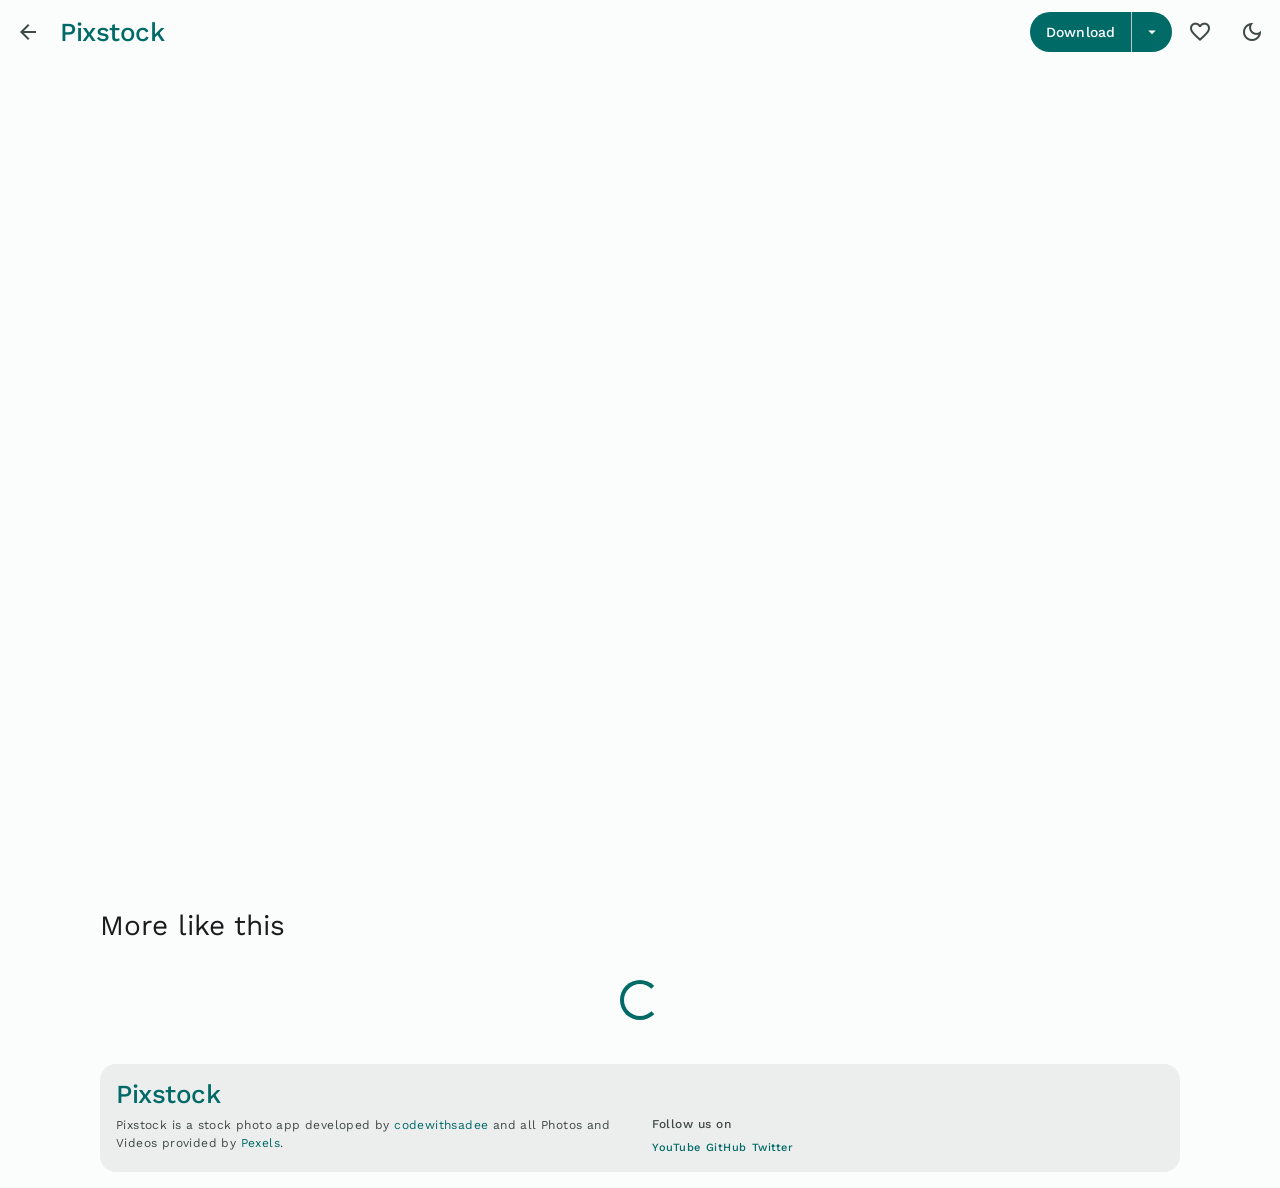
<file: pages/photos/photo_detail.html>
<!DOCTYPE html>
<html lang="en" data-theme="light">

<head>
  <meta charset="UTF-8">
  <meta name="viewport" content="width=device-width, initial-scale=1.0">

  <!-- 
    - primary meta tags
  -->
  <title>Photo detail - Pixstock</title>
  <meta name="title" content="Photo detail - Pixstock">
  <meta name="description" content="This is a stock photos app made by codewithsadee">

  <!-- 
    - favicon
  -->
  <link rel="shortcut icon" href="../../favicon.svg" type="image/svg+xml">

  <!-- 
    - theme js link
  -->
  <script src="../../js/theme.js"></script>

  <!-- 
    - google font link
  -->
  <link rel="preconnect" href="https://fonts.googleapis.com">
  <link rel="preconnect" href="https://fonts.gstatic.com" crossorigin>
  <link href="https://fonts.googleapis.com/css2?family=Work+Sans:wght@400;500&display=swap" rel="stylesheet">

  <!-- 
    - material icon link
  -->
  <link rel="stylesheet"
    href="https://fonts.googleapis.com/css2?family=Material+Symbols+Outlined:opsz,wght,FILL,GRAD@24,400,0..1,0" />

  <!-- 
    - custom css link
  -->
  <link rel="stylesheet" href="../../css/style.css">

  <!-- 
    - custom js link
  -->
  <script src="./photo_detail.js" type="module"></script>

</head>

<body class="detail">

  <!-- 
    - #HEADER
  -->

  <header class="top-app-bar" data-header>

    <button class="icon-btn" data-ripple aria-label="Back to previous page" onclick="window.history.back()">
      <span class="material-symbols-outlined" aria-hidden="true">arrow_back</span>

      <div class="state-layer"></div>
    </button>

    <a href="/" class="logo">Pixstock</a>

    <div class="menu-wrapper" data-menu-wrapper>

      <div class="split-btn">

        <a href="" class="label" download data-ripple data-download-link>
          <span class="label-large">Download</span>

          <div class="state-layer"></div>
        </a>

        <button class="trailing-icon" data-ripple data-menu-toggler>
          <span class="material-symbols-outlined" aria-hidden="true">arrow_drop_down</span>

          <div class="state-layer"></div>
        </button>

      </div>

      <div class="menu" data-menu data-download-menu></div>

    </div>

    <button class="icon-btn" aria-label="add to favorite" data-ripple data-add-favorite>
      <span class="material-symbols-outlined" aria-hidden="true">favorite</span>

      <div class="state-layer"></div>
    </button>

    <button class="icon-btn theme-btn" aria-label="Switch theme" data-theme-toggler data-ripple>
      <span class="material-symbols-outlined dark-icon" aria-hidden="true">dark_mode</span>

      <span class="material-symbols-outlined light-icon" aria-hidden="true">light_mode</span>

      <div class="state-layer"></div>
    </button>

  </header>





  <main class="main">
    <article class="container">

      <div class="detail-wrapper" data-detail-wrapper></div>

      <h2 class="title-large">More like this</h2>

      <div class="media-grid" data-photo-grid></div>

      <div class="load-more" data-loader role="progressbar"></div>

    </article>
  </main>





  <!-- 
    - #FOOTER
  -->

  <footer class="footer">
    <div class="container">

      <div class="footer-card">

        <div class="col">
          <a href="/" class="logo">Pixstock</a>

          <p class="text body-small">
            Pixstock is a stock photo app developed by <span class="color-primary">codewithsadee</span> and all Photos
            and Videos provided by <a href="https://pexels.com" target="_blank" class="color-primary">Pexels</a>.
          </p>
        </div>

        <div class="col">

          <p class="title label-medium">Follow us on</p>

          <div class="social-list">

            <a href="https://youtube.com/@codewithsadee" target="_blank" class="label-small color-primary">YouTube</a>

            <a href="https://github.com/@codewithsadee" target="_blank" class="label-small color-primary">GitHub</a>

            <a href="https://twitter.com/@codewithsadee" target="_blank" class="label-small color-primary">Twitter</a>

          </div>

        </div>

      </div>

    </div>
  </footer>


</body>

</html>
</file>
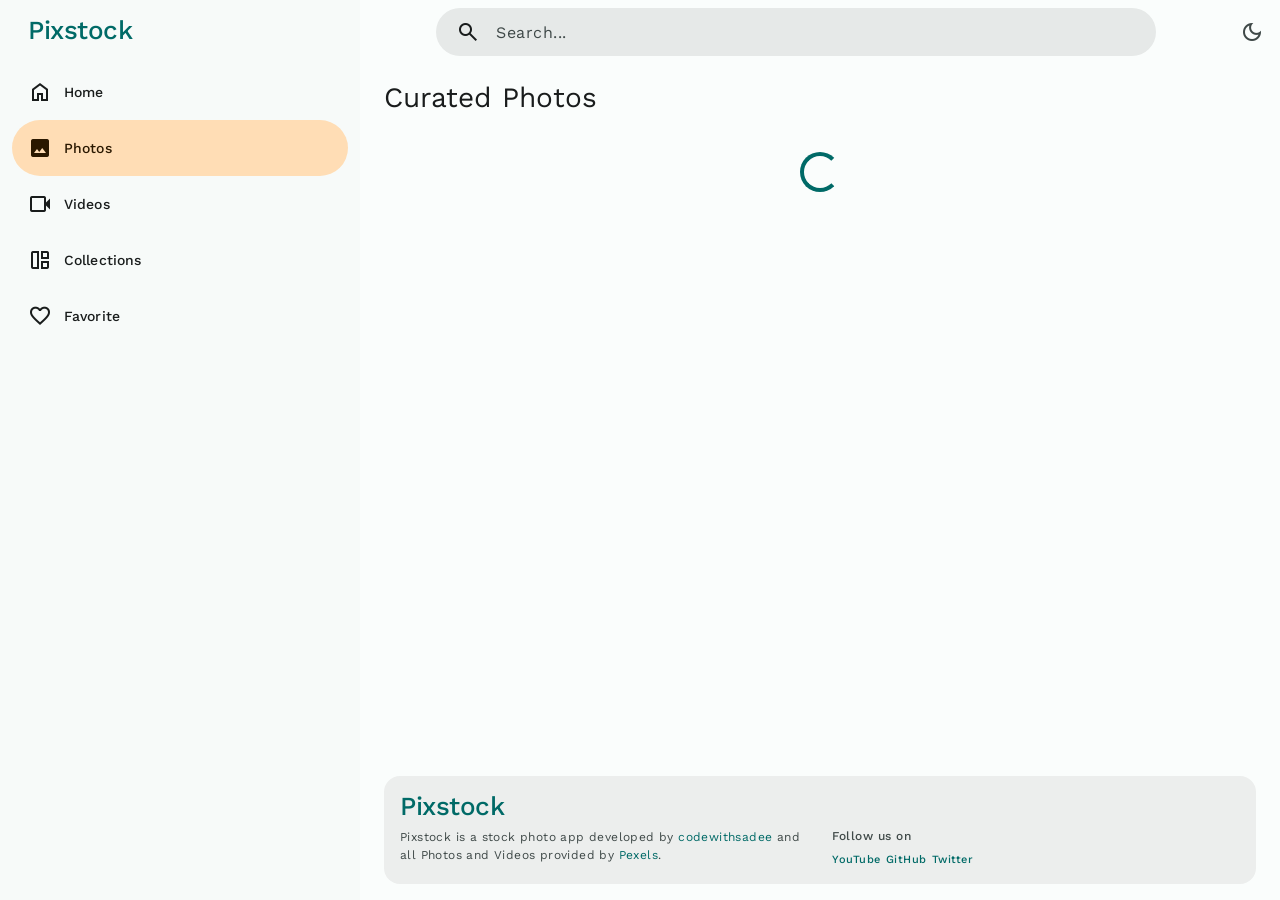
<file: pages/photos/photos.html>
<!DOCTYPE html>
<html lang="en" data-theme="light">

<head>
  <meta charset="UTF-8">
  <meta name="viewport" content="width=device-width, initial-scale=1.0">

  <!-- 
    - primary meta tags
  -->
  <title>Curated photos - Pixstock</title>
  <meta name="title" content="Curated photos - Pixstock">
  <meta name="description" content="This is a stock photos app made by codewithsadee">

  <!-- 
    - favicon
  -->
  <link rel="shortcut icon" href="../../favicon.svg" type="image/svg+xml">

  <!-- 
    - theme js link
  -->
  <script src="../../js/theme.js"></script>

  <!-- 
    - google font link
  -->
  <link rel="preconnect" href="https://fonts.googleapis.com">
  <link rel="preconnect" href="https://fonts.gstatic.com" crossorigin>
  <link href="https://fonts.googleapis.com/css2?family=Work+Sans:wght@400;500&display=swap" rel="stylesheet">

  <!-- 
    - material icon link
  -->
  <link rel="stylesheet"
    href="https://fonts.googleapis.com/css2?family=Material+Symbols+Outlined:opsz,wght,FILL,GRAD@24,400,0..1,0" />

  <!-- 
    - custom css link
  -->
  <link rel="stylesheet" href="../../css/style.css">

  <!-- 
    - custom js link
  -->
  <script src="../../js/global.js" type="module"></script>
  <script src="../../js/search.js" type="module"></script>
  <script src="./photos.js" type="module"></script>

</head>

<body>

  <!-- 
    - #HEADER
  -->

  <header class="top-app-bar" data-header>

    <button class="icon-btn" aria-label="Open menu" data-nav-toggler data-ripple>
      <span class="material-symbols-outlined" aria-hidden="true">menu</span>

      <div class="state-layer"></div>
    </button>

    <a href="/" class="logo">Pixstock</a>

    <div class="search-view" data-search-view>

      <div class="search-bar">

        <button class="icon-btn search-open" aria-label="Close search" data-search-toggler data-ripple>
          <span class="material-symbols-outlined" aria-hidden="true">arrow_back</span>

          <div class="state-layer"></div>
        </button>

        <div class="input-wrapper">
          <span class="material-symbols-outlined leading-icon" aria-hidden="true">search</span>

          <input type="search" name="search" placeholder="Search..." class="input-field body-large" autocomplete="off"
            data-search-field>
        </div>

        <button class="icon-btn" aria-label="Clear search" data-search-clear-btn data-ripple>
          <span class="material-symbols-outlined" aria-hidden="true">close</span>

          <div class="state-layer"></div>
        </button>

        <button class="icon-btn search-btn" aria-label="Submit search" data-search-toggler data-ripple data-search-btn>
          <span class="material-symbols-outlined" aria-hidden="true">search</span>

          <div class="state-layer"></div>
        </button>

        <div class="state-layer"></div>
      </div>

      <div class="search-view-content">

        <div class="btn-group" data-segment="search">

          <button class="btn-segment selected" data-ripple data-segment-btn data-segment-value="photos">
            <span class="material-symbols-outlined" aria-hidden="true">image</span>

            <span class="label-large text">Photos</span>

            <div class="state-layer"></div>
          </button>

          <button class="btn-segment" data-ripple data-segment-btn data-segment-value="videos">
            <span class="material-symbols-outlined" aria-hidden="true">videocam</span>

            <span class="label-large text">Videos</span>

            <div class="state-layer"></div>
          </button>

        </div>

        <div class="divider"></div>

        <div class="list" data-search-list></div>

      </div>

    </div>

    <button class="icon-btn search-open" aria-label="Open search" data-search-toggler data-ripple>
      <span class="material-symbols-outlined" aria-hidden="true">search</span>

      <div class="state-layer"></div>
    </button>

    <button class="icon-btn theme-btn" aria-label="Switch theme" data-theme-toggler data-ripple>
      <span class="material-symbols-outlined dark-icon" aria-hidden="true">dark_mode</span>

      <span class="material-symbols-outlined light-icon" aria-hidden="true">light_mode</span>

      <div class="state-layer"></div>
    </button>

  </header>





  <!-- 
    - #NAVIGATION
  -->

  <nav class="navigation" data-navigation>

    <div class="navigation-header">

      <button class="icon-btn" aria-label="Close menu" data-ripple data-nav-toggler>
        <span class="material-symbols-outlined" aria-hidden="true">arrow_back</span>

        <div class="state-layer"></div>
      </button>

      <a href="/" class="logo">Pixstock</a>

    </div>

    <ul class="drawer-list">

      <li class="drawer-item">

        <a href="/" class="drawer-link" data-drawer-link>
          <span class="material-symbols-outlined leading-icon" aria-hidden="true">home</span>

          <span class="label-large">Home</span>

          <div class="state-layer"></div>
        </a>

      </li>

      <li class="drawer-item">

        <a href="./photos.html" class="drawer-link active" data-drawer-link>
          <span class="material-symbols-outlined leading-icon" aria-hidden="true">image</span>

          <span class="label-large">Photos</span>

          <div class="state-layer"></div>
        </a>

      </li>

      <li class="drawer-item">

        <a href="../videos/videos.html" class="drawer-link" data-drawer-link>
          <span class="material-symbols-outlined leading-icon" aria-hidden="true">videocam</span>

          <span class="label-large">Videos</span>

          <div class="state-layer"></div>
        </a>

      </li>

      <li class="drawer-item">

        <a href="../collections/collection.html" class="drawer-link" data-drawer-link>
          <span class="material-symbols-outlined leading-icon" aria-hidden="true">auto_awesome_mosaic</span>

          <span class="label-large">Collections</span>

          <div class="state-layer"></div>
        </a>

      </li>

      <li class="drawer-item">

        <a href="../favorite/favorite.html" class="drawer-link" data-drawer-link>
          <span class="material-symbols-outlined leading-icon" aria-hidden="true">favorite</span>

          <span class="label-large">Favorite</span>

          <div class="state-layer"></div>
        </a>

      </li>

    </ul>

  </nav>





  <!-- 
    - #SCRIM
  -->

  <div class="scrim" data-scrim data-nav-toggler></div>





  <main class="main">
    <article class="container">

      <h2 class="page-title title-large" data-title>Curated photos</h2>

      <div class="filter-bar" data-filter-bar>

        <div class="menu-wrapper" data-filter="orientation" data-menu-wrapper>

          <div class="filter-chip" data-filter-chip>
            <button class="chip-content" data-filter-btn data-menu-toggler>
              <span class="material-symbols-outlined leading-icon" aria-hidden="true">check</span>

              <span class="label-large text" data-filter-value="Orientation">Orientation</span>

              <span class="material-symbols-outlined trailing-icon arrow-icon" aria-hidden="true">arrow_drop_down</span>

              <div class="state-layer"></div>
            </button>

            <button class="close-icon" data-filter-clear>
              <span class="material-symbols-outlined trailing-icon" aria-hidden="true">close</span>

              <div class="state-layer"></div>
            </button>
          </div>

          <div class="menu" data-filter-menu data-menu>

            <button class="menu-item" data-ripple data-menu-item="portrait">
              <span class="label-large text">Portrait</span>

              <div class="state-layer"></div>
            </button>

            <button class="menu-item" data-ripple data-menu-item="landscape">
              <span class="label-large text">Landscape</span>

              <div class="state-layer"></div>
            </button>

            <button class="menu-item" data-ripple data-menu-item="square">
              <span class="label-large text">Square</span>

              <div class="state-layer"></div>
            </button>

          </div>

        </div>

        <div class="menu-wrapper" data-filter="size" data-menu-wrapper>

          <div class="filter-chip" data-filter-chip>
            <button class="chip-content" data-filter-btn data-menu-toggler>
              <span class="material-symbols-outlined leading-icon" aria-hidden="true">check</span>

              <span class="label-large text" data-filter-value="Size">Size</span>

              <span class="material-symbols-outlined trailing-icon arrow-icon" aria-hidden="true">arrow_drop_down</span>

              <div class="state-layer"></div>
            </button>

            <button class="close-icon" data-filter-clear>
              <span class="material-symbols-outlined trailing-icon" aria-hidden="true">close</span>

              <div class="state-layer"></div>
            </button>
          </div>

          <div class="menu" data-filter-menu data-menu>

            <button class="menu-item" data-ripple data-menu-item="small">
              <span class="label-large text">Small</span>

              <div class="state-layer"></div>
            </button>

            <button class="menu-item" data-ripple data-menu-item="medium">
              <span class="label-large text">Medium</span>

              <div class="state-layer"></div>
            </button>

            <button class="menu-item" data-ripple data-menu-item="large">
              <span class="label-large text">Large</span>

              <div class="state-layer"></div>
            </button>

          </div>

        </div>

        <div class="menu-wrapper" data-filter="color">

          <div class="filter-chip" data-filter-chip>
            <button class="chip-content" data-filter-btn>

              <input type="color" name="color" class="color-field" data-color-field>

              <span class="material-symbols-outlined leading-icon" aria-hidden="true">check</span>

              <span class="label-large text" data-filter-value="Color">Color</span>

              <span class="material-symbols-outlined trailing-icon arrow-icon" aria-hidden="true">arrow_drop_down</span>

              <div class="state-layer"></div>
            </button>

            <button class="close-icon" data-filter-clear>
              <span class="material-symbols-outlined trailing-icon" aria-hidden="true">close</span>

              <div class="state-layer"></div>
            </button>
          </div>

        </div>

      </div>

      <div class="media-grid" data-photo-grid></div>

      <div class="load-more" data-loader role="progressbar"></div>

    </article>
  </main>





  <!-- 
    - #FOOTER
  -->

  <footer class="footer">
    <div class="container">

      <div class="footer-card">

        <div class="col">
          <a href="/" class="logo">Pixstock</a>

          <p class="text body-small">
            Pixstock is a stock photo app developed by <span class="color-primary">codewithsadee</span> and all Photos
            and Videos provided by <a href="https://pexels.com" target="_blank" class="color-primary">Pexels</a>.
          </p>
        </div>

        <div class="col">

          <p class="title label-medium">Follow us on</p>

          <div class="social-list">

            <a href="https://youtube.com/@codewithsadee" target="_blank" class="label-small color-primary">YouTube</a>

            <a href="https://github.com/@codewithsadee" target="_blank" class="label-small color-primary">GitHub</a>

            <a href="https://twitter.com/@codewithsadee" target="_blank" class="label-small color-primary">Twitter</a>

          </div>

        </div>

      </div>

    </div>
  </footer>


</body>

</html>
</file>
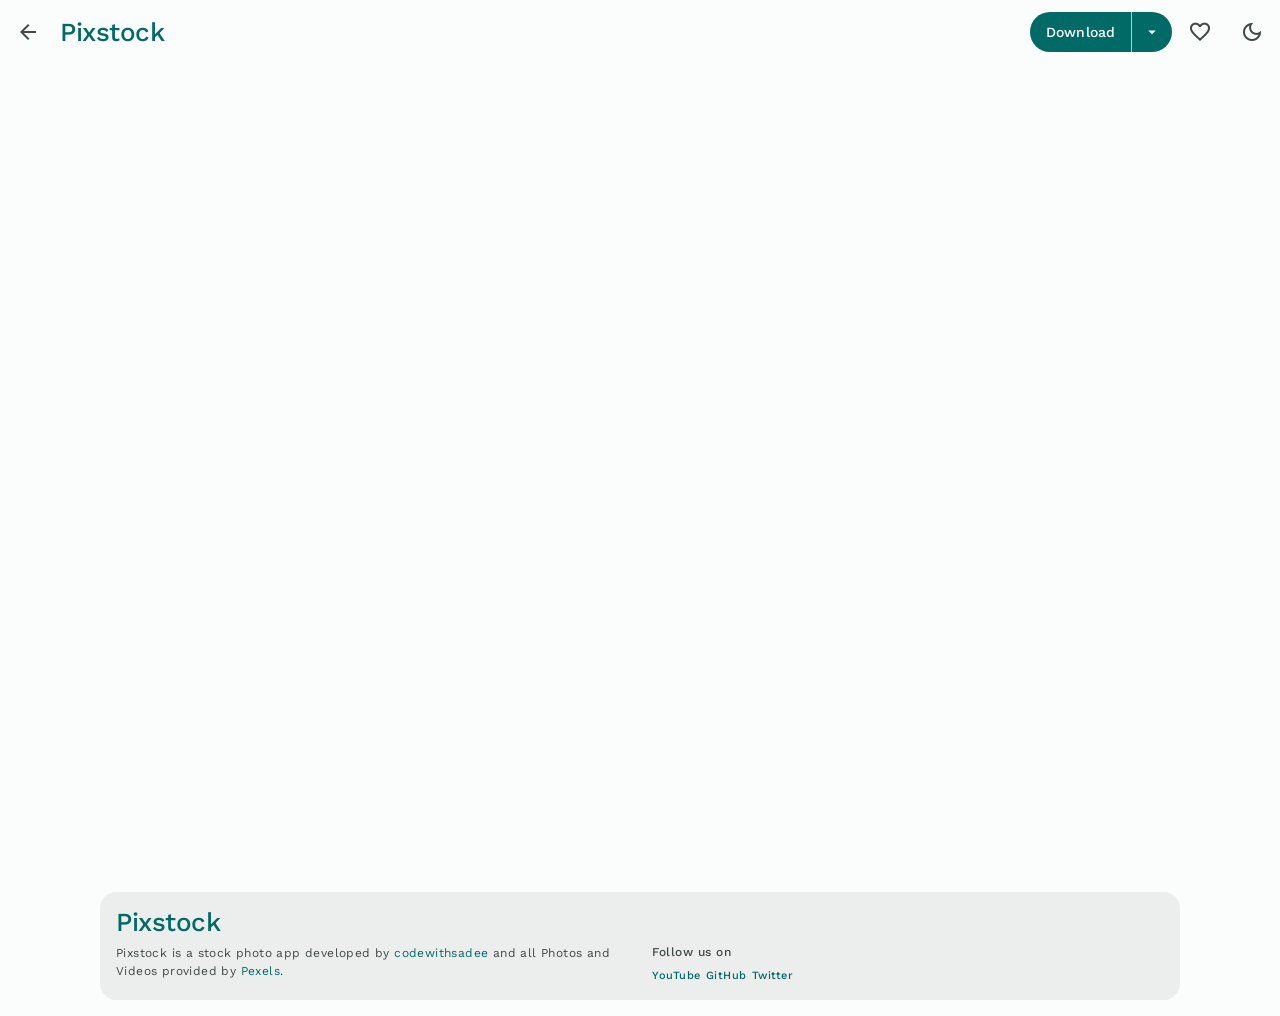
<file: pages/videos/video_detail.html>
<!DOCTYPE html>
<html lang="en" data-theme="light">

<head>
  <meta charset="UTF-8">
  <meta name="viewport" content="width=device-width, initial-scale=1.0">

  <!-- 
    - primary meta tags
  -->
  <title>Video detail - Pixstock</title>
  <meta name="title" content="Video detail - Pixstock">
  <meta name="description" content="This is a stock photos app made by codewithsadee">

  <!-- 
    - favicon
  -->
  <link rel="shortcut icon" href="../../favicon.svg" type="image/svg+xml">

  <!-- 
    - theme js link
  -->
  <script src="../../js/theme.js"></script>

  <!-- 
    - google font link
  -->
  <link rel="preconnect" href="https://fonts.googleapis.com">
  <link rel="preconnect" href="https://fonts.gstatic.com" crossorigin>
  <link href="https://fonts.googleapis.com/css2?family=Work+Sans:wght@400;500&display=swap" rel="stylesheet">

  <!-- 
    - material icon link
  -->
  <link rel="stylesheet"
    href="https://fonts.googleapis.com/css2?family=Material+Symbols+Outlined:opsz,wght,FILL,GRAD@24,400,0..1,0" />

  <!-- 
    - custom css link
  -->
  <link rel="stylesheet" href="../../css/style.css">

  <!-- 
    - custom js link
  -->
  <script src="./video_detail.js" type="module"></script>

</head>

<body class="detail">

  <!-- 
    - #HEADER
  -->

  <header class="top-app-bar" data-header>

    <button class="icon-btn" data-ripple aria-label="Back to previous page" onclick="window.history.back()">
      <span class="material-symbols-outlined" aria-hidden="true">arrow_back</span>

      <div class="state-layer"></div>
    </button>

    <a href="/" class="logo">Pixstock</a>

    <div class="menu-wrapper" data-menu-wrapper>

      <div class="split-btn">

        <a href="" class="label" download data-ripple data-download-link>
          <span class="label-large">Download</span>

          <div class="state-layer"></div>
        </a>

        <button class="trailing-icon" data-ripple data-menu-toggler>
          <span class="material-symbols-outlined" aria-hidden="true">arrow_drop_down</span>

          <div class="state-layer"></div>
        </button>

      </div>

      <div class="menu" data-menu data-download-menu></div>

    </div>

    <button class="icon-btn" aria-label="add to favorite" data-ripple data-add-favorite>
      <span class="material-symbols-outlined" aria-hidden="true">favorite</span>

      <div class="state-layer"></div>
    </button>

    <button class="icon-btn theme-btn" aria-label="Switch theme" data-theme-toggler data-ripple>
      <span class="material-symbols-outlined dark-icon" aria-hidden="true">dark_mode</span>

      <span class="material-symbols-outlined light-icon" aria-hidden="true">light_mode</span>

      <div class="state-layer"></div>
    </button>

  </header>





  <main class="main">
    <article class="container">

      <div class="detail-wrapper" data-detail-wrapper></div>

    </article>
  </main>





  <!-- 
    - #FOOTER
  -->

  <footer class="footer">
    <div class="container">

      <div class="footer-card">

        <div class="col">
          <a href="/" class="logo">Pixstock</a>

          <p class="text body-small">
            Pixstock is a stock photo app developed by <span class="color-primary">codewithsadee</span> and all Photos
            and Videos provided by <a href="https://pexels.com" target="_blank" class="color-primary">Pexels</a>.
          </p>
        </div>

        <div class="col">

          <p class="title label-medium">Follow us on</p>

          <div class="social-list">

            <a href="https://youtube.com/@codewithsadee" target="_blank" class="label-small color-primary">YouTube</a>

            <a href="https://github.com/@codewithsadee" target="_blank" class="label-small color-primary">GitHub</a>

            <a href="https://twitter.com/@codewithsadee" target="_blank" class="label-small color-primary">Twitter</a>

          </div>

        </div>

      </div>

    </div>
  </footer>


</body>

</html>
</file>
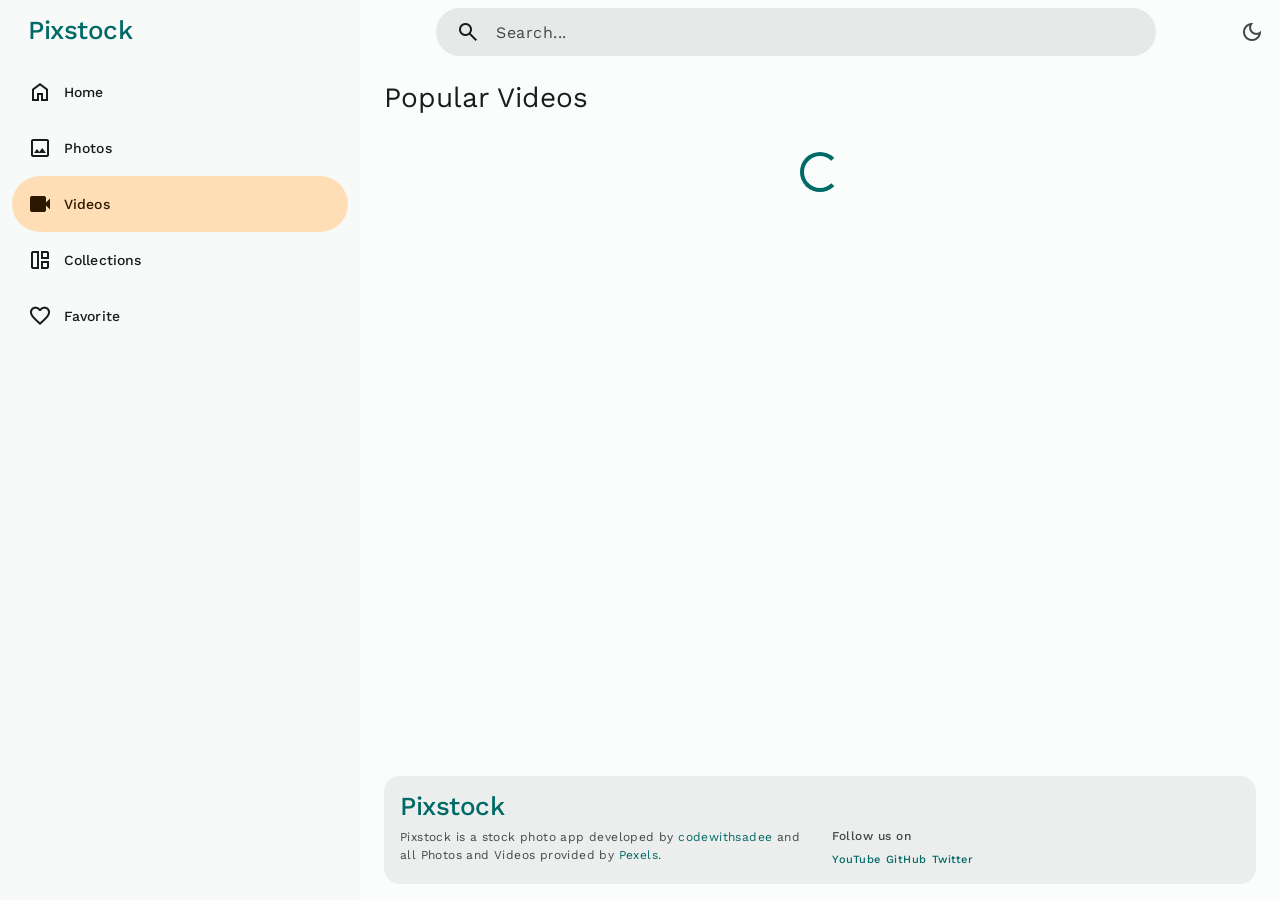
<file: pages/videos/videos.html>
<!DOCTYPE html>
<html lang="en" data-theme="light">

<head>
  <meta charset="UTF-8">
  <meta name="viewport" content="width=device-width, initial-scale=1.0">

  <!-- 
    - primary meta tags
  -->
  <title>Popular videos - Pixstock</title>
  <meta name="title" content="Popular videos - Pixstock">
  <meta name="description" content="This is a stock photos app made by codewithsadee">

  <!-- 
    - favicon
  -->
  <link rel="shortcut icon" href="../../favicon.svg" type="image/svg+xml">

  <!-- 
    - theme js link
  -->
  <script src="../../js/theme.js"></script>

  <!-- 
    - google font link
  -->
  <link rel="preconnect" href="https://fonts.googleapis.com">
  <link rel="preconnect" href="https://fonts.gstatic.com" crossorigin>
  <link href="https://fonts.googleapis.com/css2?family=Work+Sans:wght@400;500&display=swap" rel="stylesheet">

  <!-- 
    - material icon link
  -->
  <link rel="stylesheet"
    href="https://fonts.googleapis.com/css2?family=Material+Symbols+Outlined:opsz,wght,FILL,GRAD@24,400,0..1,0" />

  <!-- 
    - custom css link
  -->
  <link rel="stylesheet" href="../../css/style.css">

  <!-- 
    - custom js link
  -->
  <script src="../../js/global.js" type="module"></script>
  <script src="../../js/search.js" type="module"></script>
  <script src="./videos.js" type="module"></script>

</head>

<body>

  <!-- 
    - #HEADER
  -->

  <header class="top-app-bar" data-header>

    <button class="icon-btn" aria-label="Open menu" data-nav-toggler data-ripple>
      <span class="material-symbols-outlined" aria-hidden="true">menu</span>

      <div class="state-layer"></div>
    </button>

    <a href="/" class="logo">Pixstock</a>

    <div class="search-view" data-search-view>

      <div class="search-bar">

        <button class="icon-btn search-open" aria-label="Close search" data-search-toggler data-ripple>
          <span class="material-symbols-outlined" aria-hidden="true">arrow_back</span>

          <div class="state-layer"></div>
        </button>

        <div class="input-wrapper">
          <span class="material-symbols-outlined leading-icon" aria-hidden="true">search</span>

          <input type="search" name="search" placeholder="Search..." class="input-field body-large" autocomplete="off"
            data-search-field>
        </div>

        <button class="icon-btn" aria-label="Clear search" data-search-clear-btn data-ripple>
          <span class="material-symbols-outlined" aria-hidden="true">close</span>

          <div class="state-layer"></div>
        </button>

        <button class="icon-btn search-btn" aria-label="Submit search" data-search-toggler data-ripple data-search-btn>
          <span class="material-symbols-outlined" aria-hidden="true">search</span>

          <div class="state-layer"></div>
        </button>

        <div class="state-layer"></div>
      </div>

      <div class="search-view-content">

        <div class="btn-group" data-segment="search">

          <button class="btn-segment" data-ripple data-segment-btn data-segment-value="photos">
            <span class="material-symbols-outlined" aria-hidden="true">image</span>

            <span class="label-large text">Photos</span>

            <div class="state-layer"></div>
          </button>

          <button class="btn-segment selected" data-ripple data-segment-btn data-segment-value="videos">
            <span class="material-symbols-outlined" aria-hidden="true">videocam</span>

            <span class="label-large text">Videos</span>

            <div class="state-layer"></div>
          </button>

        </div>

        <div class="divider"></div>

        <div class="list" data-search-list></div>

      </div>

    </div>

    <button class="icon-btn search-open" aria-label="Open search" data-search-toggler data-ripple>
      <span class="material-symbols-outlined" aria-hidden="true">search</span>

      <div class="state-layer"></div>
    </button>

    <button class="icon-btn theme-btn" aria-label="Switch theme" data-theme-toggler data-ripple>
      <span class="material-symbols-outlined dark-icon" aria-hidden="true">dark_mode</span>

      <span class="material-symbols-outlined light-icon" aria-hidden="true">light_mode</span>

      <div class="state-layer"></div>
    </button>

  </header>





  <!-- 
    - #NAVIGATION
  -->

  <nav class="navigation" data-navigation>

    <div class="navigation-header">

      <button class="icon-btn" aria-label="Close menu" data-ripple data-nav-toggler>
        <span class="material-symbols-outlined" aria-hidden="true">arrow_back</span>

        <div class="state-layer"></div>
      </button>

      <a href="/" class="logo">Pixstock</a>

    </div>

    <ul class="drawer-list">

      <li class="drawer-item">

        <a href="/" class="drawer-link" data-drawer-link>
          <span class="material-symbols-outlined leading-icon" aria-hidden="true">home</span>

          <span class="label-large">Home</span>

          <div class="state-layer"></div>
        </a>

      </li>

      <li class="drawer-item">

        <a href="../photos/photos.html" class="drawer-link" data-drawer-link>
          <span class="material-symbols-outlined leading-icon" aria-hidden="true">image</span>

          <span class="label-large">Photos</span>

          <div class="state-layer"></div>
        </a>

      </li>

      <li class="drawer-item">

        <a href="./videos.html" class="drawer-link active" data-drawer-link>
          <span class="material-symbols-outlined leading-icon" aria-hidden="true">videocam</span>

          <span class="label-large">Videos</span>

          <div class="state-layer"></div>
        </a>

      </li>

      <li class="drawer-item">

        <a href="../collections/collection.html" class="drawer-link" data-drawer-link>
          <span class="material-symbols-outlined leading-icon" aria-hidden="true">auto_awesome_mosaic</span>

          <span class="label-large">Collections</span>

          <div class="state-layer"></div>
        </a>

      </li>

      <li class="drawer-item">

        <a href="../favorite/favorite.html" class="drawer-link" data-drawer-link>
          <span class="material-symbols-outlined leading-icon" aria-hidden="true">favorite</span>

          <span class="label-large">Favorite</span>

          <div class="state-layer"></div>
        </a>

      </li>

    </ul>

  </nav>





  <!-- 
    - #SCRIM
  -->

  <div class="scrim" data-scrim data-nav-toggler></div>





  <main class="main">
    <article class="container">

      <h2 class="page-title title-large" data-title>Popular videos</h2>

      <div class="filter-bar" data-filter-bar>

        <div class="menu-wrapper" data-filter="orientation" data-menu-wrapper>

          <div class="filter-chip" data-filter-chip>
            <button class="chip-content" data-filter-btn data-menu-toggler>
              <span class="material-symbols-outlined leading-icon" aria-hidden="true">check</span>

              <span class="label-large text" data-filter-value="Orientation">Orientation</span>

              <span class="material-symbols-outlined trailing-icon arrow-icon" aria-hidden="true">arrow_drop_down</span>

              <div class="state-layer"></div>
            </button>

            <button class="close-icon" data-filter-clear>
              <span class="material-symbols-outlined trailing-icon" aria-hidden="true">close</span>

              <div class="state-layer"></div>
            </button>
          </div>

          <div class="menu" data-filter-menu data-menu>

            <button class="menu-item" data-ripple data-menu-item="portrait">
              <span class="label-large text">Portrait</span>

              <div class="state-layer"></div>
            </button>

            <button class="menu-item" data-ripple data-menu-item="landscape">
              <span class="label-large text">Landscape</span>

              <div class="state-layer"></div>
            </button>

            <button class="menu-item" data-ripple data-menu-item="square">
              <span class="label-large text">Square</span>

              <div class="state-layer"></div>
            </button>

          </div>

        </div>

        <div class="menu-wrapper" data-filter="size" data-menu-wrapper>

          <div class="filter-chip" data-filter-chip>
            <button class="chip-content" data-filter-btn data-menu-toggler>
              <span class="material-symbols-outlined leading-icon" aria-hidden="true">check</span>

              <span class="label-large text" data-filter-value="Size">Size</span>

              <span class="material-symbols-outlined trailing-icon arrow-icon" aria-hidden="true">arrow_drop_down</span>

              <div class="state-layer"></div>
            </button>

            <button class="close-icon" data-filter-clear>
              <span class="material-symbols-outlined trailing-icon" aria-hidden="true">close</span>

              <div class="state-layer"></div>
            </button>
          </div>

          <div class="menu" data-filter-menu data-menu>

            <button class="menu-item" data-ripple data-menu-item="small">
              <span class="label-large text">Small</span>

              <div class="state-layer"></div>
            </button>

            <button class="menu-item" data-ripple data-menu-item="medium">
              <span class="label-large text">Medium</span>

              <div class="state-layer"></div>
            </button>

            <button class="menu-item" data-ripple data-menu-item="large">
              <span class="label-large text">Large</span>

              <div class="state-layer"></div>
            </button>

          </div>

        </div>

      </div>

      <div class="media-grid" data-video-grid></div>

      <div class="load-more" data-loader role="progressbar"></div>

    </article>
  </main>





  <!-- 
    - #FOOTER
  -->

  <footer class="footer">
    <div class="container">

      <div class="footer-card">

        <div class="col">
          <a href="/" class="logo">Pixstock</a>

          <p class="text body-small">
            Pixstock is a stock photo app developed by <span class="color-primary">codewithsadee</span> and all Photos
            and Videos provided by <a href="https://pexels.com" target="_blank" class="color-primary">Pexels</a>.
          </p>
        </div>

        <div class="col">

          <p class="title label-medium">Follow us on</p>

          <div class="social-list">

            <a href="https://youtube.com/@codewithsadee" target="_blank" class="label-small color-primary">YouTube</a>

            <a href="https://github.com/@codewithsadee" target="_blank" class="label-small color-primary">GitHub</a>

            <a href="https://twitter.com/@codewithsadee" target="_blank" class="label-small color-primary">Twitter</a>

          </div>

        </div>

      </div>

    </div>
  </footer>


</body>

</html>
</file>
<file: css/style.css>
/*-----------------------------------*\
  #style.css
\*-----------------------------------*/

/**
 * copyright 2023 codewithsadee
 */





/*-----------------------------------*\
  #CUSTOM PROPERTY
\*-----------------------------------*/

:root {

  /**
   * COLOR
   */

  --scrim: #000000;

  /**
   * light colors
   */

  --light-background: #FAFDFC;
  --light-on-background: #191C1C;
  --light-surface: #F7FAF9;
  --light-on-surface: #191C1C;
  --light-surface-variant: #DAE5E3;
  --light-on-surface-variant: #3F4948;
  --light-surface-container-high: #E6E9E8; 
  --light-surface-container-highest: #E0E3E2;
  --light-surface-container: #ECEEED;
  --light-outline: #6F7978;
  --light-outline-variant: #BEC9C7;
  --light-primary: #006A67;
  --light-on-primary: #FFFFFF;
  --light-primary-container: #6FF7F2;
  --light-on-primary-container: #00201F;
  --light-secondary: #845400;
  --light-on-secondary: #FFFFFF;
  --light-secondary-container: #FFDDB5;
  --light-on-secondary-container: #2A1800;
  --light-tertiary: #A93538;
  --light-on-tertiary: #FFFFFF;
  --light-tertiary-container: #FFDAD8;
  --light-on-tertiary-container: #410006;
  --light-error: #BA1A1A;
  --light-on-error: #FFFFFF;
  --light-error-container: #FFDAD6;
  --light-on-error-container: #410002;
  --light-inverse-surface: #2D3131;
  --light-inverse-on-surface: #EFF1F0;
  --light-inverse-primary: #4EDAD5;

  /**
   * dark colors
   */

  --dark-background: #191C1C;
  --dark-on-background: #E0E3E2;
  --dark-surface: #101414;
  --dark-on-surface: #C4C7C6;
  --dark-surface-variant: #3F4948;
  --dark-on-surface-variant: #BEC9C7;
  --dark-surface-container-high: #272B2A;
  --dark-surface-container-highest: #323535;
  --dark-surface-container: #1D2020;
  --dark-outline: #889392;
  --dark-outline-variant: #3F4948;
  --dark-primary: #4EDAD5;
  --dark-on-primary: #003735;
  --dark-primary-container: #00504E;
  --dark-on-primary-container: #6FF7F2;
  --dark-secondary: #FFB958;
  --dark-on-secondary: #462B00;
  --dark-secondary-container: #643F00;
  --dark-on-secondary-container: #FFDDB5;
  --dark-tertiary: #FFB3B0;
  --dark-on-tertiary: #68000F;
  --dark-tertiary-container: #891C23;
  --dark-on-tertiary-container: #FFDAD8;
  --dark-error: #FFB4AB;
  --dark-on-error: #690005;
  --dark-error-container: #93000A;
  --dark-on-error-container: #FFDAD6;
  --dark-inverse-surface: #E0E3E2;
  --dark-inverse-on-surface: #191C1C;
  --dark-inverse-primary: #006A67;

  /**
   * TYPOGRAPHY
   */

  /* font family */
  --ff-primary: 'Work Sans', sans-serif;

  /* font size */
  --fs-base: 62.5%; 
  --fs-display-large: 5.7rem;
  --fs-display-medium: 4.5rem;
  --fs-display-small: 3.6rem;
  --fs-headline-large: 3.2rem;
  --fs-headline-medium: 2.8rem;
  --fs-headline-small: 2.4rem;
  --fs-title-large: 2.2rem;
  --fs-title-medium: 1.6rem;
  --fs-title-small: 1.4rem;
  --fs-label-large: 1.4rem;
  --fs-label-medium: 1.2rem;
  --fs-label-small: 1.1rem;
  --fs-body-large: 1.6rem;
  --fs-body-medium: 1.4rem;
  --fs-body-small: 1.2rem;

  /* font weight */
  --weight-regular: 400;
  --weight-medium: 500;

  /**
   * BORDER RADIUS
   */

  --radius-extra-small: 4px;
  --radius-small: 8px;
  --radius-medium: 12px;
  --radius-large: 16px;
  --radius-large-end: 0 16px 16px 0;
  --radius-extra-large: 28px;
  --radius-circle: 50%;
  --radius-full: 500px;

  /**
   * ELEVATION
   */

  --elevation-1: 0 1px 2px hsla(0, 0%, 0%, 0.3), 0 1px 3px 1px hsla(0, 0%, 0%, 0.15);
  --elevation-2: 0 1px 2px hsla(0, 0%, 0%, 0.3), 0 2px 6px 2px hsla(0, 0%, 0%, 0.15);

  /**
   * OTHERS
   */

  --top-app-bar-height: 64px;

}

@media(prefers-reduced-motion: no-preference) {
  :root {

    /**
     * TRANSITION
     */

    /* duration */

    --motion-duration-short-1: 100ms;
    --motion-duration-short-2: 200ms;
    --motion-duration-medium-1: 250ms;
    --motion-duration-medium-2: 400ms;
    --motion-duration-long: 500ms;

    /* easing */

    --motion-easing-linear: cubic-bezier(0, 0, 1, 1);
    --motion-easing-standard: cubic-bezier(0.2, 0, 0, 1);
    --motion-easing-emphasized: cubic-bezier(0.2, 0, 0, 1);
    --motion-easing-emphasized-decelerate: cubic-bezier(0.05, 0.7, 0.1, 1);
    --motion-easing-emphasized-accelerate: cubic-bezier(0.3, 0, 0.8, 0.15);
    --motion-easing-legacy: cubic-bezier(0.4, 0, 0.2, 1);

  }
}

[data-theme="light"] {

  color-scheme: light;

  --background: var(--light-background);
  --on-background: var(--light-on-background);
  --surface: var(--light-surface);
  --on-surface: var(--light-on-surface);
  --surface-variant: var(--light-surface-variant);
  --on-surface-variant: var(--light-on-surface-variant);
  --surface-container-high: var(--light-surface-container-high);
  --surface-container-highest: var(--light-surface-container-highest);
  --surface-container: var(--light-surface-container);
  --outline: var(--light-outline);
  --outline-variant: var(--light-outline-variant);
  --primary: var(--light-primary);
  --on-primary: var(--light-on-primary);
  --primary-container: var(--light-primary-container);
  --on-primary-container: var(--light-on-primary-container);
  --secondary: var(--light-secondary);
  --on-secondary: var(--light-on-secondary);
  --secondary-container: var(--light-secondary-container);
  --on-secondary-container: var(--light-on-secondary-container);
  --tertiary: var(--light-tertiary);
  --on-tertiary: var(--light-on-tertiary);
  --tertiary-container: var(--light-tertiary-container);
  --on-tertiary-container: var(--light-on-tertiary-container);
  --error: var(--light-error);
  --on-error: var(--light-on-error);
  --error-container: var(--light-error-container);
  --on-error-container: var(--light-on-error-container);
  --inverse-surface: var(--light-inverse-surface);
  --inverse-on-surface: var(--light-inverse-on-surface);
  --inverse-primary: var(--light-inverse-primary);

}

[data-theme="dark"] {

  color-scheme: dark;

  --background: var(--dark-background);
  --on-background: var(--dark-on-background);
  --surface: var(--dark-surface);
  --on-surface: var(--dark-on-surface);
  --surface-variant: var(--dark-surface-variant);
  --on-surface-variant: var(--dark-on-surface-variant);
  --surface-container-high: var(--dark-surface-container-high);
  --surface-container-highest: var(--dark-surface-container-highest);
  --surface-container: var(--dark-surface-container);
  --outline: var(--dark-outline);
  --outline-variant: var(--dark-outline-variant);
  --primary: var(--dark-primary);
  --on-primary: var(--dark-on-primary);
  --primary-container: var(--dark-primary-container);
  --on-primary-container: var(--dark-on-primary-container);
  --secondary: var(--dark-secondary);
  --on-secondary: var(--dark-on-secondary);
  --secondary-container: var(--dark-secondary-container);
  --on-secondary-container: var(--dark-on-secondary-container);
  --tertiary: var(--dark-tertiary);
  --on-tertiary: var(--dark-on-tertiary);
  --tertiary-container: var(--dark-tertiary-container);
  --on-tertiary-container: var(--dark-on-tertiary-container);
  --error: var(--dark-error);
  --on-error: var(--dark-on-error);
  --error-container: var(--dark-error-container);
  --on-error-container: var(--dark-on-error-container);
  --inverse-surface: var(--dark-inverse-surface);
  --inverse-on-surface: var(--dark-inverse-on-surface);
  --inverse-primary: var(--dark-inverse-primary);

}




/*-----------------------------------*\
  #RESET
\*-----------------------------------*/

*,
*::before,
*::after {
  margin: 0;
  padding: 0;
  box-sizing: border-box;
}

li { list-style: none; }

a,
img,
span,
input,
video,
button { display: block; }

a {
  color: inherit;
  text-decoration: none;
}

img { height: auto; }

input,
button {
  background: none;
  border: none;
  font: inherit;
  outline: none;
}

input { width: 100%; }

button { cursor: pointer; }

html {
  font-family: var(--ff-primary);
  font-size: var(--fs-base);
  scroll-behavior: smooth;
  -webkit-tap-highlight-color: transparent;
}

body {
  background-color: var(--background);
  color: var(--on-background);
  font-size: 1.6rem;
  display: flex;
  flex-direction: column;
  min-height: 100vh;
  transition: opacity var(--motion-duration-medium-2) var(--motion-easing-linear);
  opacity: 0;
}

button:disabled {
  cursor: default;
  opacity: 0.5;
}





/*-----------------------------------*\
  #TYPOGRAPHY
\*-----------------------------------*/

.display-large {
  font-size: var(--fs-display-large);
  font-weight: var(--weight-regular);
  line-height: 64px;
}

.display-medium {
  font-size: var(--fs-display-medium);
  font-weight: var(--weight-regular);
  line-height: 52px;
}

.display-small {
  font-size: var(--fs-display-small);
  font-weight: var(--weight-regular);
  line-height: 44px;
}

.headline-large {
  font-size: var(--fs-headline-large);
  font-weight: var(--weight-regular);
  line-height: 40px;
}

.headline-medium {
  font-size: var(--fs-headline-medium);
  font-weight: var(--weight-regular);
  line-height: 36px;
}

.headline-small {
  font-size: var(--fs-headline-small);
  font-weight: var(--weight-regular);
  line-height: 32px;
}

.title-large {
  font-size: var(--fs-title-large);
  font-weight: var(--weight-regular);
  line-height: 28px;
}

.title-medium {
  font-size: var(--fs-title-medium);
  font-weight: var(--weight-medium);
  line-height: 24px;
}

.title-small {
  font-size: var(--fs-title-small);
  font-weight: var(--weight-medium);
  line-height: 20px;
  letter-spacing: 0.1px;
}

.label-large {
  font-size: var(--fs-label-large);
  font-weight: var(--weight-medium);
  line-height: 20px;
  letter-spacing: 0.1px;
}

.label-medium {
  font-size: var(--fs-label-medium);
  font-weight: var(--weight-medium);
  line-height: 16px;
  letter-spacing: 0.5px;
}

.label-small {
  font-size: var(--fs-label-small);
  font-weight: var(--weight-medium);
  line-height: 16px;
  letter-spacing: 0.5px;
}

.body-large {
  font-size: var(--fs-body-large);
  font-weight: var(--weight-regular);
  line-height: 24px;
  letter-spacing: 0.5px;
}

.body-medium {
  font-size: var(--fs-body-medium);
  font-weight: var(--weight-regular);
  line-height: 20px;
  letter-spacing: 0.25px;
}

.body-small {
  font-size: var(--fs-body-small);
  font-weight: var(--weight-regular);
  line-height: 16px;
  letter-spacing: 0.4px;
}





/*-----------------------------------*\
  #REUSED STYLE
\*-----------------------------------*/

.material-symbols-outlined {
  display: block;
  width: 1em;
  height: 1em;
  font-variation-settings: 
  'FILL' 0,
  'wght' 400,
  'GRAD' 0,
  'opsz' 24;
}

:has(> .state-layer) {
  position: relative;
  overflow: hidden;
  z-index: 1;
}

.ripple,
.state-layer {
  background-color: var(--state-layer-bg);
  position: absolute;
  pointer-events: none;
  z-index: 1;
}

.state-layer {
  border-radius: inherit;
  inset: 0;
  opacity: 0;
  transition: var(--motion-duration-short-2) var(--motion-easing-linear);
}

:has(> .state-layer):hover > .state-layer { opacity: 0.08; }

:has(> .state-layer):is(:focus, :focus-visible, :active) > .state-layer { opacity: 0.12; }

.ripple {
  top: 50%;
  left: 50%;
  translate: -50% -50%;
  transform-origin: center;
  border-radius: var(--radius-circle);
  opacity: 0.12;
  animation: ripple 800ms var(--motion-easing-standard) forwards;
}

@keyframes ripple {
  0% { scale: 0; }
  100% { scale: 2.5; }
}

.logo {
  color: var(--primary);
  font-size: 2.6rem;
  font-weight: var(--weight-medium);
  line-height: 28px;
  letter-spacing: -0.5px;
}

.divider {
  height: 1px;
  max-width: 100%;
  background-color: var(--outline-variant);
}

.section {
  position: relative;
  margin-block-end: 24px;
}

.container { padding-inline: 16px; }

.section-title { margin-block-end: 12px; }

.media-grid {
  --column-count: 2;
  --column-gap: 8px;
  display: grid;
  grid-template-columns: repeat(var(--column-count), minmax(0, 1fr));
  gap: var(--column-gap);

  /* for javascript */
  overflow: hidden;
}

.img-cover {
  width: 100%;
  height: 100%;
  object-fit: cover;
}

.column {
  display: flex;
  flex-direction: column;
  gap: var(--column-gap);
  align-self: flex-start;
}

.overlay-btn {
  position: absolute;
  bottom: -2px;
  left: 0;
  width: 100%;
  padding-block: 48px 24px;
  display: grid;
  place-items: center;
  background-image: linear-gradient(0deg, var(--background) 0%, transparent 100%);
  z-index: 1;
}

.skeleton {
  background-color: var(--surface-container-highest);
  border-radius: var(--radius-medium);
  aspect-ratio: 2 / 3;
  animation: skeleton-loading 1000ms linear infinite alternate;
}

@keyframes skeleton-loading {
  0% { opacity: 0.5; }
  100% { opacity: 1; }
}

.card-badge {
  position: absolute;
  top: 16px;
  left: 16px;
  width: 24px;
  height: 24px;
  display: grid;
  place-items: center;
  background-color: var(--light-secondary-container);
  color: var(--light-on-secondary-container);
  border-radius: var(--radius-small);
}

.card-badge .material-symbols-outlined { font-size: 1.8rem; }

.color-primary { color: var(--primary); }

.page-title {
  margin-block-end: 16px;
  text-transform: capitalize;
}

.menu-wrapper {
  position: relative;
  max-width: max-content;
}

.menu-wrapper:has(.expanded) { z-index: 2; }

.menu-wrapper .menu {
  position: absolute;
  top: 100%;
  left: 0;
  z-index: 1;
}

.filter-bar {
  display: flex;
  flex-wrap: wrap;
  align-items: center;
  gap: 8px;
  margin-block: 16px;
}

.load-more {
  width: 40px;
  height: 40px;
  border: 4px solid var(--primary);
  border-radius: var(--radius-full);
  border-right-color: transparent;
  margin: 20px auto;
  animation: loading 500ms linear infinite;
}

@keyframes loading {
  0% { rotate: 0; }
  100% { rotate: 360deg; }
}





/*-----------------------------------*\
  #COMPONENT
\*-----------------------------------*/

/**
 * Icon button
 */

.icon-btn {
  color: var(--on-surface-variant);
  --state-layer-bg: var(--on-surface-variant);
  min-width: 48px;
  width: 48px;
  height: 48px;
  display: grid;
  place-items: center;
  border-radius: var(--radius-circle);
}

.icon-btn > .state-layer { inset: 4px; }

.icon-btn > .ripple {
  width: 40px;
  height: 40px;
  animation: icon-button-ripple 200ms var(--motion-easing-standard) forwards;
}

@keyframes icon-button-ripple {
  0% { scale: 0; }
  100% { scale: 1; }
}

.icon-btn.small {
  min-width: 40px;
  width: 40px;
  height: 40px;
}

.icon-btn.small .material-symbols-outlined { font-size: 1.8rem; }

.icon-btn.small > .ripple {
  width: 32px;
  height: 32px;
}

.icon-btn.active {
  color: var(--primary);
  --state-layer-bg: var(--primary);
}

.icon-btn.active .material-symbols-outlined { font-variation-settings: 'FILL' 1; }


/**
 * Segment button
 */

.btn-segment {
  color: var(--on-surface);
  --state-layer-bg: var(--on-surface);
  display: flex;
  justify-content: center;
  align-items: center;
  gap: 8px;
  padding-inline: 12px;
  height: 40px;
  flex-grow: 1;
}

.btn-group .btn-segment:not(:last-child) { border-inline-end: 1px solid var(--outline); }

.btn-group {
  display: flex;
  border: 1px solid var(--outline);
  border-radius: var(--radius-full);
  overflow: hidden;
}

.btn-segment .material-symbols-outlined { font-size: 1.8rem; }

.btn-segment.selected {
  background-color: var(--secondary-container);
  color: var(--on-secondary-container);
  --state-layer-bg: var(--on-secondary-container);
}


/**
 * Split btn
 */

.split-btn {
  background-color: var(--primary);
  color: var(--on-primary);
  display: flex;
  align-items: center;
  height: 40px;
  border-radius: var(--radius-full);
  overflow: hidden;
}

.split-btn .label {
  --state-layer-bg: var(--on-primary);
  padding-inline: 16px;
  height: inherit;
  display: grid;
  place-items: center;
  border-inline-end: 1px solid var(--outline-variant);
}

.split-btn .trailing-icon {
  --state-layer-bg: var(--on-primary);
  color: inherit;
  height: inherit;
  width: 40px;
  display: grid;
  place-items: center;
}

.split-btn .material-symbols-outlined { font-size: 1.8rem; }


/**
 * Search view
 */

.search-view {
  background-color: var(--surface-container-high);
  position: fixed;
  top: 0;
  left: 0;
  width: 100%;
  height: 100dvh;
  z-index: 5;
  opacity: 0;
  visibility: hidden;
  transition: var(--motion-duration-short-2) var(--motion-easing-standard);
  transition-property: opacity, visibility;
}

.search-view.show {
  opacity: 1; 
  visibility: visible;
}

.input-wrapper .leading-icon { display: none; }

.search-bar {
  display: flex;
  justify-content: space-between;
  align-items: center;
  padding-inline: 4px;
  height: 72px;
  border-block-end: 1px solid var(--outline);
}

.search-bar .icon-btn { flex-shrink: 0; }

.input-field { color: var(--on-surface); }

.input-wrapper { flex-grow: 1; }

.input-wrapper,
.input-field { height: 100%; }

.input-field::placeholder { color: var(--on-surface-variant); }

.input-field::-webkit-search-cancel-button { display: none; }

.input-wrapper:has( :placeholder-shown) + .icon-btn { display: none; }

.search-bar .search-btn {
  --state-layer-bg: var(--primary);
  color: var(--primary);
}

.search-view-content .btn-group { margin: 16px; }


/**
 * List
 */

.list { padding-block: 8px; }

.list-item {
  display: flex;
  align-items: center;
  gap: 16px;
  padding-inline: 16px 24px;
  padding-block: 8px;
  height: 48px;
  width: 100%;
  --state-layer-bg: var(--on-surface);
}

.list-item .text { color: var(--on-surface); }

.list-item .leading-icon {
  font-size: 1.8rem;
  color: var(--on-surface-variant);
}

.list-item.two-line {
  justify-content: space-between;
  padding-inline-end: 12px;
  height: 72px;
}

.list-item.two-line .body-large {
  display: -webkit-box;
  -webkit-box-orient: vertical;
  -webkit-line-clamp: 1;
  overflow: hidden;
}

.list-item.two-line > .state-layer { pointer-events: all; }


/**
 * Navigation
 */

.navigation {
  --navigation-drawer-width: 320px;
  background-color: var(--surface);
  position: fixed;
  top: 0;
  left: 0;
  bottom: 0;
  max-width: var(--navigation-drawer-width);
  width: 0;
  z-index: 6;
  visibility: hidden;
  transition: var(--motion-duration-medium-1) var(--motion-easing-emphasized-accelerate);
  transition-property: width, visibility;
  border-radius: var(--radius-large-end);
}

.navigation.show {
  width: var(--navigation-drawer-width);
  visibility: visible;
  transition: var(--motion-duration-long) var(--motion-easing-emphasized-decelerate);
}

.navigation-header {
  display: flex;
  align-items: center;
  gap: 16px;
  padding-block: 8px 12px;
}

.navigation-header,
.drawer-list {
  padding-inline: 12px;
  opacity: 0;
  transition: var(--motion-duration-medium-1) var(--motion-easing-emphasized);
}

.navigation.show :where(.navigation-header, .drawer-list) {
  opacity: 1;
  transition: var(--motion-duration-long) var(--motion-easing-emphasized-decelerate);
}

.navigation.show .navigation-header {
  transition: var(--motion-duration-short-2) var(--motion-easing-emphasized-accelerate);
}

.drawer-link {
  --state-layer-bg: var(--on-surface);
  display: flex;
  align-items: center;
  gap: 12px;
  width: 100%;
  height: 56px;
  padding-inline: 16px 24px;
  text-transform: capitalize;
  border-radius: var(--radius-full);
}

.drawer-link.active {
  background-color: var(--secondary-container);
  color: var(--on-secondary-container);
  --state-layer-bg: var(--on-secondary-container);
}

.drawer-link.active .leading-icon {
  font-variation-settings: 'FILL' 1;
}


/**
 * Button
 */

.btn {
  height: 40px;
  max-width: max-content;
  display: flex;
  align-items: center;
  gap: 8px;
  padding-inline: 24px;
  border-radius: var(--radius-full);
  transition: box-shadow var(--motion-duration-short-2) var(--motion-easing-linear);
}

.btn:hover { box-shadow: var(--elevation-1); }

.btn:focus { box-shadow: none; }

.btn-primary {
  background-color: var(--primary);
  color: var(--on-primary);
  --state-layer-bg: var(--on-primary);
}

.btn-secondary {
  background-color: var(--secondary);
  color: var(--on-secondary);
  --state-layer-bg: var(--on-secondary);
}

.btn-tertiary {
  background-color: var(--tertiary);
  color: var(--on-tertiary);
  --state-layer-bg: var(--on-tertiary);
}


/**
 * Card
 */

.card {
  position: relative;
  width: 100%;
  height: max-content;
  border-radius: var(--radius-medium);
  overflow: hidden;
  transition: box-shadow var(--motion-duration-short-2) var(--motion-easing-linear);
  --state-layer-bg: var(--on-surface);
}

.card:hover { box-shadow: var(--elevation-1); }

.card > .state-layer { pointer-events: all; }

.card .card-banner { aspect-ratio: var(--width) / var(--height); }

.card .card-content {
  position: absolute;
  bottom: 0;
  width: 100%;
  background-image: linear-gradient(180deg, transparent 0%, hsla(0, 0%, 0%, 0.75));
  pointer-events: none;
  padding: 5px;
  z-index: 2;
}

.card .icon-btn {
  pointer-events: all;
  color: var(--light-inverse-on-surface);
  --state-layer-bg: var(--light-inverse-on-surface);
  margin-inline-start: auto;
}

.card .icon-btn.active {
  color: var(--light-inverse-primary);
  --state-layer-bg: var(--light-inverse-primary);
}

.card.video { background-color: var(--surface-container-highest); }


/**
 * Menu
 */

.menu {
  padding-block: 8px;
  max-width: 280px;
  min-width: 120px;
  width: max-content;
  background-color: var(--surface-container);
  border-radius: var(--radius-small);
  box-shadow: var(--elevation-2);
  overflow: hidden;
  transform-origin: top left;
  scale: 0.5;
  opacity: 0;
  visibility: hidden;
  transition: var(--motion-duration-short-2) var(--motion-easing-standard);
  transition-property: scale, opacity;
}

.menu.expanded {
  scale: 1;
  opacity: 1;
  visibility: visible;
}

.menu-item {
  height: 36px;
  width: 100%;
  display: flex;
  align-items: center;
  gap: 12px;
  padding-inline: 12px;
  color: var(--on-surface);
  --state-layer-bg: var(--on-surface);
  text-transform: capitalize;
}

.menu-item .trailing-text {
  color: var(--on-surface-variant);
  margin-inline-start: auto;
}


/**
 * Filter chip
 */

.filter-chip {
  height: 32px;
  display: flex;
  align-items: center;
  border: 1px solid var(--outline);
  border-radius: var(--radius-small);
  transition: var(--motion-duration-short-2) var(--motion-easing-linear);
  transition-property: box-shadow, border-color;
  overflow: hidden;
}

.filter-chip:focus-within:not(:active) { border-color: var(--on-surface-variant); }

.filter-chip .chip-content {
  display: flex;
  align-items: center;
  height: inherit;
  padding-inline: 8px;
}

.filter-chip :where(.chip-content, .close-icon) {
  color: var(--on-surface-variant);
  --state-layer-bg: var(--on-surface-variant);
}

.filter-chip .material-symbols-outlined { font-size: 1.8rem; }

.filter-chip .text {
  padding-inline: 8px;
  text-transform: capitalize;
}

.filter-chip :where(.leading-icon, .close-icon) {
  min-width: 0;
  width: 0;
  overflow: hidden;
  visibility: hidden;
  transition: var(--motion-duration-short-2) var(--motion-easing-emphasized);
}

.filter-chip.selected {
  background-color: var(--secondary-container);
  border: none;
}

.filter-chip.selected :where(.chip-content, .close-icon) {
  color: var(--on-secondary-container);
  --state-layer-bg: var(--on-secondary-container);
}

.filter-chip.selected:hover { box-shadow: var(--elevation-1); }

.filter-chip.selected :where(.leading-icon, .close-icon) {
  min-width: min-content;
  width: min-content;
  visibility: visible;
}

.filter-chip.selected .arrow-icon { display: none; }

.filter-chip.selected .close-icon { padding: 8px; }





/*-----------------------------------*\
  #TOP APP BAR
\*-----------------------------------*/

.top-app-bar {
  background-color: var(--surface);
  display: flex;
  align-items: center;
  padding-inline: 4px;
  height: var(--top-app-bar-height);
  position: fixed;
  top: 0;
  width: 100%;
  z-index: 4;
  transition: background-color var(--motion-duration-short-2) var(--motion-easing-linear);
}

.top-app-bar.active { background-color: var(--surface-container); }

.top-app-bar .logo { margin-inline: 4px auto; }

[data-theme="dark"] .theme-btn .dark-icon,
[data-theme="light"] .theme-btn .light-icon { display: none; }

.search-view-content .divider { margin-inline: 16px; }





/*-----------------------------------*\
  #SCRIM
\*-----------------------------------*/

.scrim {
  position: fixed;
  inset: 0;
  background-color: var(--scrim);
  z-index: 5;
  opacity: 0;
  visibility: hidden;
  transition: var(--motion-duration-short-2) var(--motion-easing-linear);
  transition-property: visibility, opacity;
}

.scrim.active {
  visibility: visible;
  opacity: 0.5;
}





/*-----------------------------------*\
  #MAIN
\*-----------------------------------*/

.main {
  padding-block-start: calc(var(--top-app-bar-height) + 16px);
  flex-grow: 1;
}





/*-----------------------------------*\
  #BANNER
\*-----------------------------------*/

.banner {
  display: flex;
  gap: 16px;
  padding-inline: 16px;
  padding-block-end: 18px;
  margin-block-end: 24px;
  overflow-x: auto;
  scroll-snap-type: inline mandatory;
  scroll-snap-stop: always;
  overscroll-behavior-x: contain;
}

.banner::-webkit-scrollbar { height: 6px; }

.banner::-webkit-scrollbar-track {
  background-color: var(--surface-variant);
  border-radius: var(--radius-full);
}

.banner::-webkit-scrollbar-thumb {
  background-color: var(--on-surface-variant);
  border-radius: var(--radius-full);
}

.banner::-webkit-scrollbar-button { width: calc(25% - 28px); }

.banner-card {
  --gradient-direction: 180deg;
  --primary-hsl: 178, 89%, 70%;
  --secondary-hsl: 32, 100%, 85%;
  --tertiary-hsl: 3, 100%, 92%;

  position: relative;
  height: 360px;
  min-width: 100%;
  border-radius: var(--radius-extra-large);
  display: flex;
  align-items: flex-end;
  overflow: hidden;
  scroll-snap-align: start;
  scroll-margin-inline: 16px;
  z-index: 1;
}

[data-theme="dark"] .banner-card {
  --primary-hsl: 178, 100%, 16%;
  --secondary-hsl: 38, 100%, 20%;
  --tertiary-hsl: 356, 66%, 32%;
}

.banner-card.primary {
  background-color: var(--primary-container);
  color: var(--on-primary-container);
}

.banner-card.secondary {
  background-color: var(--secondary-container);
  color: var(--on-secondary-container);
}

.banner-card.tertiary {
  background-color: var(--tertiary-container);
  color: var(--on-tertiary-container);
}

.banner-card .card-content {
  --gradient-hsl: var(--primary-hsl);
  height: 100%;
  width: 100%;
  display: grid;
  align-content: flex-end;
  gap: 12px;
  padding: 24px;
  background-image: linear-gradient(var(--gradient-direction),
  hsla(var(--gradient-hsl), 0) 0%,
  hsla(var(--gradient-hsl), 0.36) 24%,
  hsla(var(--gradient-hsl), 0.64) 48%,
  hsla(var(--gradient-hsl), 1) 68%);
}

.banner-card.secondary .card-content {
  --gradient-hsl: var(--secondary-hsl);
}

.banner-card.tertiary .card-content {
  --gradient-hsl: var(--tertiary-hsl);
}

.banner-card .card-title { width: 16ch; }

.banner-card .card-text { display: none; }

.banner-card .card-grid {
  position: absolute;
  top: -16px;
  left: -16px;
  right: -16px;
  bottom: 28%;
  display: grid;
  gap: 12px;
  grid-template-areas: 
  "b1 b1 b2 b2 b3 b3 b3 b3"
  "b1 b1 b2 b2 b3 b3 b3 b3"
  "b4 b4 b2 b2 b3 b3 b3 b3"
  "b4 b4 b5 b5 b5 b6 b6 b6"
  "b4 b4 b5 b5 b5 b6 b6 b6";
  grid-template-columns: repeat(8, minmax(0, 1fr));
  grid-template-rows: repeat(5, minmax(0, 1fr));
  z-index: -1;
}

.banner-card .card-banner {
  border-radius: var(--radius-large);
  background-repeat: no-repeat;
  background-size: cover;
  background-position: center;
  overflow: hidden;
}

.banner-card .card-banner .video {
  width: 100%;
  height: 100%;
  object-fit: cover;
  scale: 1.05;
}

.banner-card.primary .card-banner {
  background-color: var(--on-primary-container);
  box-shadow: 0 2px 2px -1px #00201f;
}

.banner-card.secondary .card-banner {
  background-color: var(--on-secondary-container);
  box-shadow: 0 2px 2px -1px #2a1800;
}

.banner-card.tertiary .card-banner {
  background-color: var(--on-tertiary-container);
  box-shadow: 0 2px 2px -1px #410006;
}





/*-----------------------------------*\
  #CURATED PHOTOS & POPULAR VIDEO
\*-----------------------------------*/

:where(.featured-photo, .popular-video) .column {
  margin-block-end: -800px;
}





/*-----------------------------------*\
  #COLLECTION
\*-----------------------------------*/

.grid-card .label { color: var(--on-surface-variant); }

.collection-grid .list-item { border-block-end: 1px solid var(--outline-variant); }

.collection .btn {
  margin-block: 12px;
  margin-inline: auto;
}





/*-----------------------------------*\
  #FOOTER
\*-----------------------------------*/

.footer {
  margin-block-start: 24px;
  padding-block-end: 16px;
}

.footer-card {
  background-color: var(--surface-container);
  color: var(--on-surface-variant);
  padding: 16px;
  border-radius: var(--radius-large);
}

.footer-card .text {
  line-height: 18px;
  margin-block: 8px 16px;
}

.footer-card :where(span, a) { display: inline-block; }

.footer-card a:not(.logo):hover { text-decoration: underline; }

.footer-card .title { margin-block-end: 4px; }





/*-----------------------------------*\
  #PHOTO PAGE
\*-----------------------------------*/

.filter-chip:has(.color-field) { position: relative; }

.color-field {
  position: absolute;
  top: 0;
  left: 0;
  width: 100%;
  height: 100%;
  opacity: 0;
  cursor: pointer;
}





/*-----------------------------------*\
  #PHOTO DETAIL PAGE
\*-----------------------------------*/

.detail :is(.main, .footer) { margin-inline-start: 0; }

.detail .top-app-bar .icon-btn:first-child { display: grid; }

.detail .top-app-bar .logo { display: block; }

.detail .top-app-bar {
  left: 0;
  width: 100%;
  gap: 4px;
}

.detail .menu-wrapper { margin-inline-start: auto; }

.detail .menu-wrapper .menu {
  transform-origin: top right;
  left: auto;
  right: 0;
}

.detail-wrapper {
  height: 588px;
  display: grid;
  grid-template-rows: 1fr max-content;
  place-items: center;
}

.detail-banner {
  max-width: 100%;
  max-height: 100%;
  margin-inline: auto;
  border-radius: var(--radius-large);
  overflow: hidden;
  margin-block-end: 8px;
}

.detail-wrapper .title-small { text-align: center; }

.detail-wrapper .color-primary { display: inline-block; }

.detail .title-large { margin-block: 32px 16px; }





/*-----------------------------------*\
  #FAVORITE PAGE
\*-----------------------------------*/

.favorite-page .btn-group { margin-block: 16px; }

.favorite-page .btn-group .btn-segment { flex: 1 1 25%; }





/*-----------------------------------*\
  #MEDIA QUERIES
\*-----------------------------------*/

/**
 * responsive for larger than 600px screen
 */

@media (min-width: 600px) {

  /**
   * BANNER
   */

  .banner-card { --gradient-direction: 270deg; }

  .banner-card .card-content { align-content: center; }

  .banner-card .card-grid {
    left: 32%;
    bottom: -16px;
  }

}





/**
 * responsive for larger than 900px screen
 */

@media (min-width: 900px) {

  /**
   * TYPOGRAPHY
   */

  .headline-medium {
    font-size: var(--fs-display-small);
    font-weight: var(--weight-regular);
    line-height: 44px;
  }

  .title-large {
    font-size: var(--fs-headline-small);
    font-weight: var(--weight-regular);
    line-height: 32px;
  }



  /**
   * COMPONENTS
   */

  /**
   * Top app bar
   */

  .top-app-bar .logo { margin-inline-end: 0; }

  .top-app-bar .search-open { display: none; }

  /**
   * Search
   */

  .search-view {
    all: unset;
    align-self: flex-start;
    margin-block-start: 8px;
    margin-inline: auto;
    max-width: 560px;
    width: 100%;
    background-color: var(--surface-container-high);
    border-radius: var(--radius-extra-large);
    overflow: hidden;
  }

  .search-view:focus-within { box-shadow: var(--elevation-2); }

  .search-bar { height: 48px; }

  .search-view:not(:focus-within) .search-bar {
    border: none;
    --state-layer-bg: var(--on-surface);
  }

  .search-bar .icon-btn:first-child,
  .search-view:not(:focus-within) :where(.icon-btn, .search-view-content) {
    display: none;
  }

  .input-wrapper .leading-icon { display: block; }

  .search-bar .input-wrapper {
    display: flex;
    align-items: center;
    gap: 16px;
    padding-inline-start: 16px;
  }

  /**
   * Card
   */

  .card .card-content {
    opacity: 0;
    transition: opacity var(--motion-duration-short-2) var(--motion-easing-linear);
  }

  .card:where(:hover, :focus-visible) .card-content { opacity: 1; }



  /**
   * REUSED STYLE
   */

  .container { padding-inline: 24px; }

  .section { margin-block-end: 36px; }

  .section-title { margin-block-end: 20px; }

  .media-grid {
    --column-count: 3;
    --column-gap: 12px;
  }

  .collection-grid {
    display: grid;
    grid-template-columns: 1fr 1fr;
    column-gap: 24px;
  }



  /**
   * BANNER
   */

  .banner-card .card-content { padding: 32px; }

  .banner-card .card-text {
    display: block;
    max-width: 40%;
  }



  /**
   * COLLECTION
   */

  .collection .btn { margin-block: 24px; }



  /**
   * FOOTER
   */

  .footer-card {
    display: grid;
    grid-template-columns: 1fr 1fr;
    gap: 24px;
    align-items: flex-end;
  }

  .footer-card .text { margin-block-end: 4px; }

}





/**
 * responsive for larger than 1240px screen
 */

@media (min-width: 1240px) {
  
  /**
   * TYPOGRAPHY
   */

  .headline-medium {
    font-size: var(--fs-display-large);
    font-weight: var(--weight-regular);
    line-height: 64px;
  }

  .title-large {
    font-size: var(--fs-headline-medium);
    font-weight: var(--weight-regular);
    line-height: 36px;
  }



  /**
   * REUSED STYLE
   */

  .scrim { display: none; }



  /**
   * COMPONENT
   */

  /**
   * Top app bar
   */

  .top-app-bar {
    left: 360px;
    width: auto;
    right: 0;
  }

  .top-app-bar,
  .top-app-bar.active { background-color: var(--background); }

  .top-app-bar :where(.icon-btn:first-child, .logo) { display: none; }

  /**
   * Search
   */

  .search-view { max-width: 720px; }

  /**
   * Navigation
   */

  .navigation {
    --navigation-drawer-width: 360px;
    visibility: visible;
    width: var(--navigation-drawer-width);
    border-radius: 0;
  }

  .navigation :where(.navigation-header, .drawer-list) { opacity: 1; }

  .navigation-header {
    height: 64px;
    padding-inline: 28px;
  }

  .navigation-header .icon-btn { display: none; }



  /**
   * REUSED STYLE
   */

  .main,
  .footer { margin-inline-start: 360px; }

  .container {
    max-width: 1128px;
    width: 100%;
    margin-inline: auto;
  }

  .media-grid { --column-gap: 16px; }

  .collection-grid { grid-template-columns: repeat(3, 1fr); }

  .section-title { margin-block-end: 24px; }



  /**
   * BANNER
   */

  .banner-card { height: 420px; }

  .banner-card .card-content { padding: 48px; }



  /**
   * PHOTO DETAIL PAGE
   */

  .detail-wrapper { height: 788px; }

  .detail-banner { max-height: 760px; }

  .detail .title-large { margin-block-start: 40px; }

}





/**
 * responsive for larger than 1400px screen
 */

@media (min-width: 1400px) {

  /**
   * BANNER
   */

  .banner-card { height: 560px; }

  .banner-card .card-content { padding: 84px; }

}
</file>
